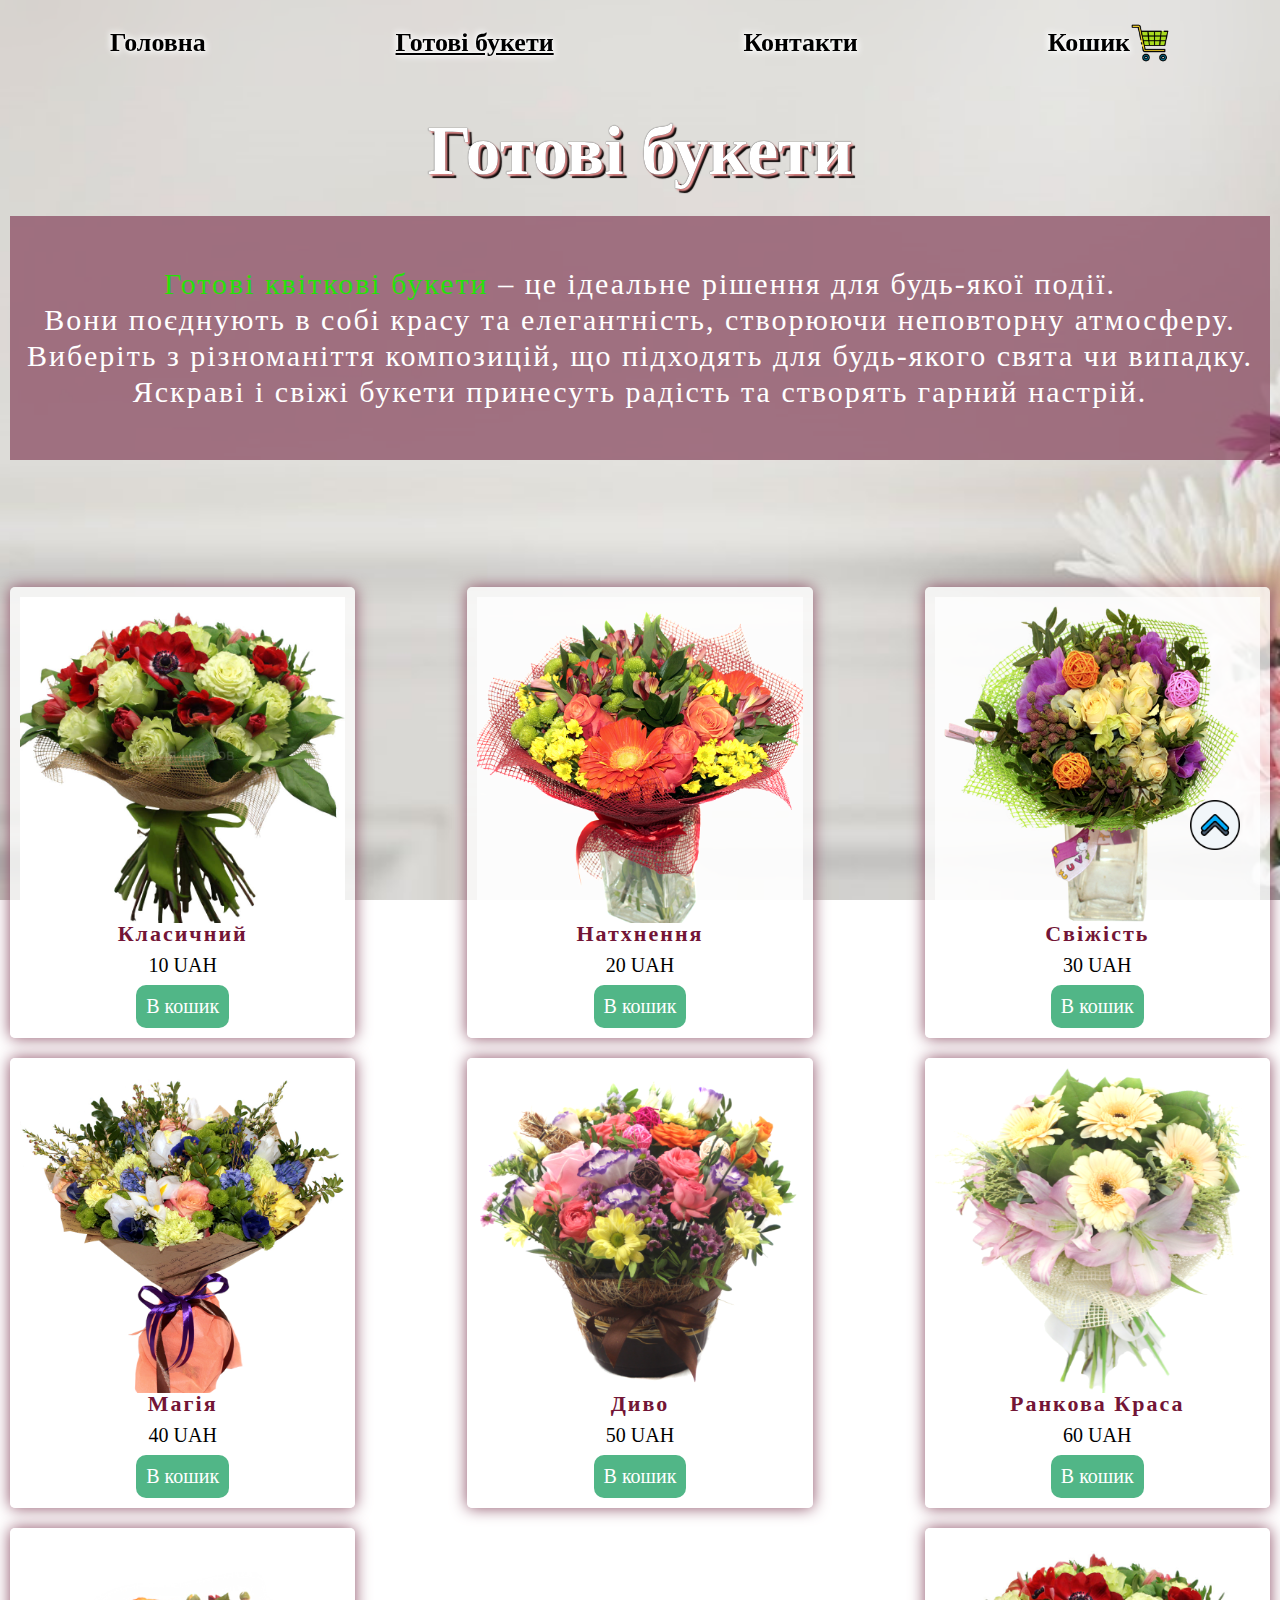
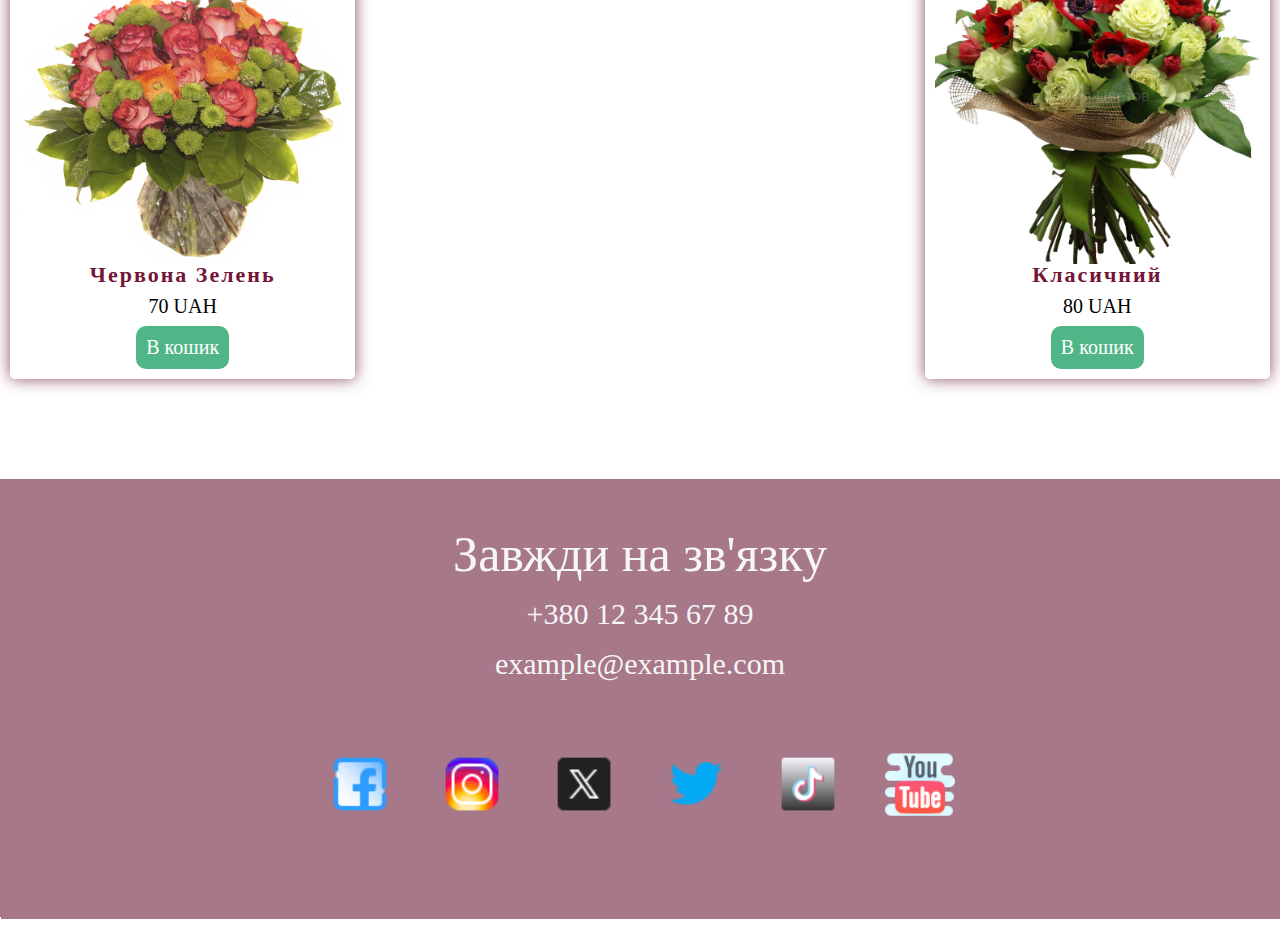
<file: bouquets.html>
<!DOCTYPE html>
<html lang="en">

<head>
	<meta charset="UTF-8">
	<meta name="viewport" content="width=device-width , initial-scale = 1.0 , maximum-scale = 1.0 , user-scalable = 0">

	<link rel="stylesheet" href="css/bouquets.css">
	<title>Document</title>
</head>

<body>
	<div class="up"><a href="#up"><img src="./icon/up.png"></a></div>

	<wrapper class="wrapper">
		<div id="up"></div>
		<header>
			<div class="header__body">
				<div class="header__container">
					<div class="header__nav">
						<a href="index.html">
							<p>Головна</p>
						</a>
						<a class="header__nav--activity">
							<p>Готові букети</p>
						</a>
						<a href="#contacts">
							<p>Контакти</p>
						</a>
						<a href="korzina.html">
							<p>Кошик <img src="./icon/korzina.png"></p>
						</a>
					</div>
				</div>
			</div>

		</header>
		<main>

			<div class="main">

				<div class="main__container">
					<div class="main__title">
						<h1>Готові букети</h1>
					</div>
					<div class="main__text">
						<p><span>Готові квіткові букети</span> – це ідеальне рішення для будь-якої події.<br> Вони
							поєднують в собі
							красу
							та елегантність, створюючи
							неповторну атмосферу.<br> Виберіть з різноманіття композицій, що підходять для будь-якого
							свята
							чи випадку.<br> Яскраві і свіжі букети принесуть
							радість та створять гарний настрій.</p>
					</div>
					<div class="main__content">


						<div class="main__card">
							<form class="product-form" action="#" method="GET">
								<div class="main__card--img">
									<img src="./bu/classic.jpg" alt="Classic">
								</div>
								<div class="main__card--name">
									<p class="product-name">Класичний</p>
								</div>
								<div class="main__card--prize"><span class="product-price">10 UAH</span></div>
								<div class="main__card--button">
									<button type="button" class="add-to-cart">В кошик</button>
								</div>
								<div class="card__content">
									<p>Троянди 15 шт.</p>
									<p>Салал 1 шт.</p>
									<p>Анемон 15 шт.</p>
								</div>
								<!-- <input type="hidden" name="product_image" value="./bu/classic.jpg"> -->
								<input type="hidden" name="product_name" value="Класичний">
								<input type="hidden" name="product_price" value="10">
								<input type="hidden" name="product_details"
									value="Троянди 15 шт.,<br> Салал 1 шт.,<br> Анемон 15 шт.">
							</form>
						</div>

						<div class="main__card">
							<form class="product-form" action="#" method="GET">
								<div class="main__card--img">
									<img src="./bu/beauti.png" alt="Beauti">
								</div>
								<div class="main__card--name">
									<p class="product-name">Натхнення</p>
								</div>
								<div class="main__card--prize"><span class="product-price">20 UAH</span></div>
								<div class="main__card--button">
									<button type="button" class="add-to-cart">В кошик</button>
								</div>
								<div class="card__content">
									<p>Троянди 8 шт.</p>
									<p>Тюльпан 7 шт.</p>
									<p>Хризантема 3 шт.</p>
									<p>Альстромерiя 3 шт.</p>
								</div>
								<!-- <input type="hidden" name="product_image" value="./bu/beauti.png"> -->
								<input type="hidden" name="product_name" value="Натхнення">
								<input type="hidden" name="product_price" value="20">
								<input type="hidden" name="product_details"
									value="Троянди 8 шт., <br>Тюльпан 7 шт.,<br> Хризантема 3 шт.,<br> Альстромерiя 3 шт.">
							</form>
						</div>

						<div class="main__card">
							<form class="product-form" action="#" method="GET">
								<div class="main__card--img"><img src="./bu/child.png">

								</div>
								<div class="main__card--name">
									<p>Свіжість</p>
								</div>
								<div class="main__card--prize"><span>30 UAH</span></div>
								<div class="main__card--button">
									<button type="button" class="add-to-cart">В кошик</button>
								</div>

								<div class="card__content">
									<p>Троянди 6 шт.</p>
									<p>Анемон 5 шт.</p>

								</div>
								<input type="hidden" name="product_name" value="Свіжість">
								<input type="hidden" name="product_price" value="30">
								<input type="hidden" name="product_details" value="Троянди 6 шт., Анемон 5 шт.">
							</form>
						</div>

						<div class="main__card">
							<form class="product-form" action="#" method="GET">
								<div class="main__card--img"><img src="./bu/magic.png">

								</div>
								<div class="main__card--name">
									<p>Магія</p>
								</div>
								<div class="main__card--prize"><span>40 UAH</span></div>
								<div class="main__card--button">
									<button type="button" class="add-to-cart">В кошик</button>
								</div>

								<div class="card__content">
									<p>Троянди 3 шт.</p>
									<p>Гвоздики 3 шт.</p>
									<p>Хризантема 5 шт.</p>
									<p>Лiлiя 1 шт.</p>
									<p>Анемон 5 шт.</p>
								</div>
								<input type="hidden" name="product_name" value="Магія">
								<input type="hidden" name="product_price" value="40">
								<input type="hidden" name="product_details"
									value="Троянди 3 шт.,<br> Гвоздики 3 шт.,<br>Хризантема 5 шт.,<br>Лiлiя 1 шт.,<br>Анемон 5 шт.">
							</form>
						</div>

						<div class="main__card">
							<form class="product-form" action="#" method="GET">
								<div class="main__card--img"><img src="./bu/polevoechydo.png">

								</div>
								<div class="main__card--name">
									<p>Диво</p>
								</div>
								<div class="main__card--prize"><span>50 UAH</span></div>
								<div class="main__card--button">
									<button type="button" class="add-to-cart">В кошик</button>
								</div>

								<div class="card__content">
									<p>Троянди 5 шт.</p>
									<p>Iрiс 4 шт.</p>
									<p>Хризантема 3 шт.</p>
									<p>Эустома 3 шт.</p>
								</div>
								<input type="hidden" name="product_name" value="Диво">
								<input type="hidden" name="product_price" value="50">
								<input type="hidden" name="product_details"
									value="Троянди 5 шт.,<br> Iрiс 4 шт.,<br>Хризантема 3 шт.,<br>Эустома 3 шт.">
							</form>
						</div>

						<div class="main__card">
							<form class="product-form" action="#" method="GET">
								<div class="main__card--img"><img src="./bu/unost.png">

								</div>
								<div class="main__card--name">
									<p>Ранкова Краса</p>
								</div>
								<div class="main__card--prize"><span>60 UAH</span></div>
								<div class="main__card--button">
									<button type="button" class="add-to-cart">В кошик</button>
								</div>


								<div class="card__content">
									<p>Гербери 7 шт.</p>
									<p>Салал 1 шт.</p>
									<p>Лiлiя 4 шт.</p>
									<p>Солiдаго 3 шт.</p>
								</div>
								<input type="hidden" name="product_name" value="Ранкова Краса">
								<input type="hidden" name="product_price" value="60">
								<input type="hidden" name="product_details"
									value="Гербери 7 шт.,<br> Салал 1 шт.,<br>Лiлiя 4 шт.,<br>Солiдаго 3 шт.">
							</form>
						</div>

						<div class="main__card">
							<form class="product-form" action="#" method="GET">
								<div class="main__card--img"><img src="./bu/euro.png">

								</div>
								<div class="main__card--name">
									<p>Червона Зелень</p>
								</div>
								<div class="main__card--prize"><span>70 UAH</span></div>
								<div class="main__card--button">
									<button type="button" class="add-to-cart">В кошик</button>
								</div>

								<div class="card__content">
									<p>Троянди 11 шт.</p>
									<p>Хризантема 8 шт.</p>

								</div>
								<input type="hidden" name="product_name" value="Червона Зелень">
								<input type="hidden" name="product_price" value="70">
								<input type="hidden" name="product_details" value="Троянди 11 шт, Хризантема 8 шт.">
							</form>
						</div>

						<div class="main__card">
							<form class="product-form" action="#" method="GET">
								<div class="main__card--img"><img src="./bu/classic.jpg">

								</div>
								<div class="main__card--name">
									<p>Класичний</p>
								</div>
								<div class="main__card--prize"><span>80 UAH</span></div>
								<div class="main__card--button">
									<button type="button" class="add-to-cart">В кошик</button>
								</div>

								<div class="card__content">
									<p>Троянди 15 шт.</p>
									<p>Салал 1 шт.</p>
									<p>Анемон 15 шт.</p>
								</div>
								<input type="hidden" name="product_name" value="Класичний">
								<input type="hidden" name="product_price" value="80">
								<input type="hidden" name="product_details"
									value="Троянди 15 шт.,<br> Салал 1 шт.,<br>Анемон 15 шт.">
							</form>
						</div>


					</div>
				</div>
			</div>
		</main>



		<footer>
			<div id="contacts"></div>
			<div class="footer">
				<div class="footer__container">

					<div class="footer__box">
						<!-- <img class="maz" src="./img/2.jpg"> -->
						<h3>Завжди на зв'язку</h3>
						<a href="tel:+380123456789">+380 12 345 67 89</a>
						<a href="mailto:example@example.com">example@example.com</a>

						<div class="footer__box--contacts">
							<a href=""><img src="./icon/facebook.png"></a>
							<a href=""><img src="./icon/instagram.png"></a>
							<a href=""><img src="./icon/x.png"></a>
							<a href=""><img src="./icon/твиттер.png"></a>
							<a href=""><img src="./icon/тикток.png"></a>
							<a href=""><img src="./icon/ютуб.png"></a>
						</div>


					</div>
				</div>
			</div>
		</footer>


	</wrapper>

	<script src="./script/boutiquet.js"></script>
</body>

</html>
</file>
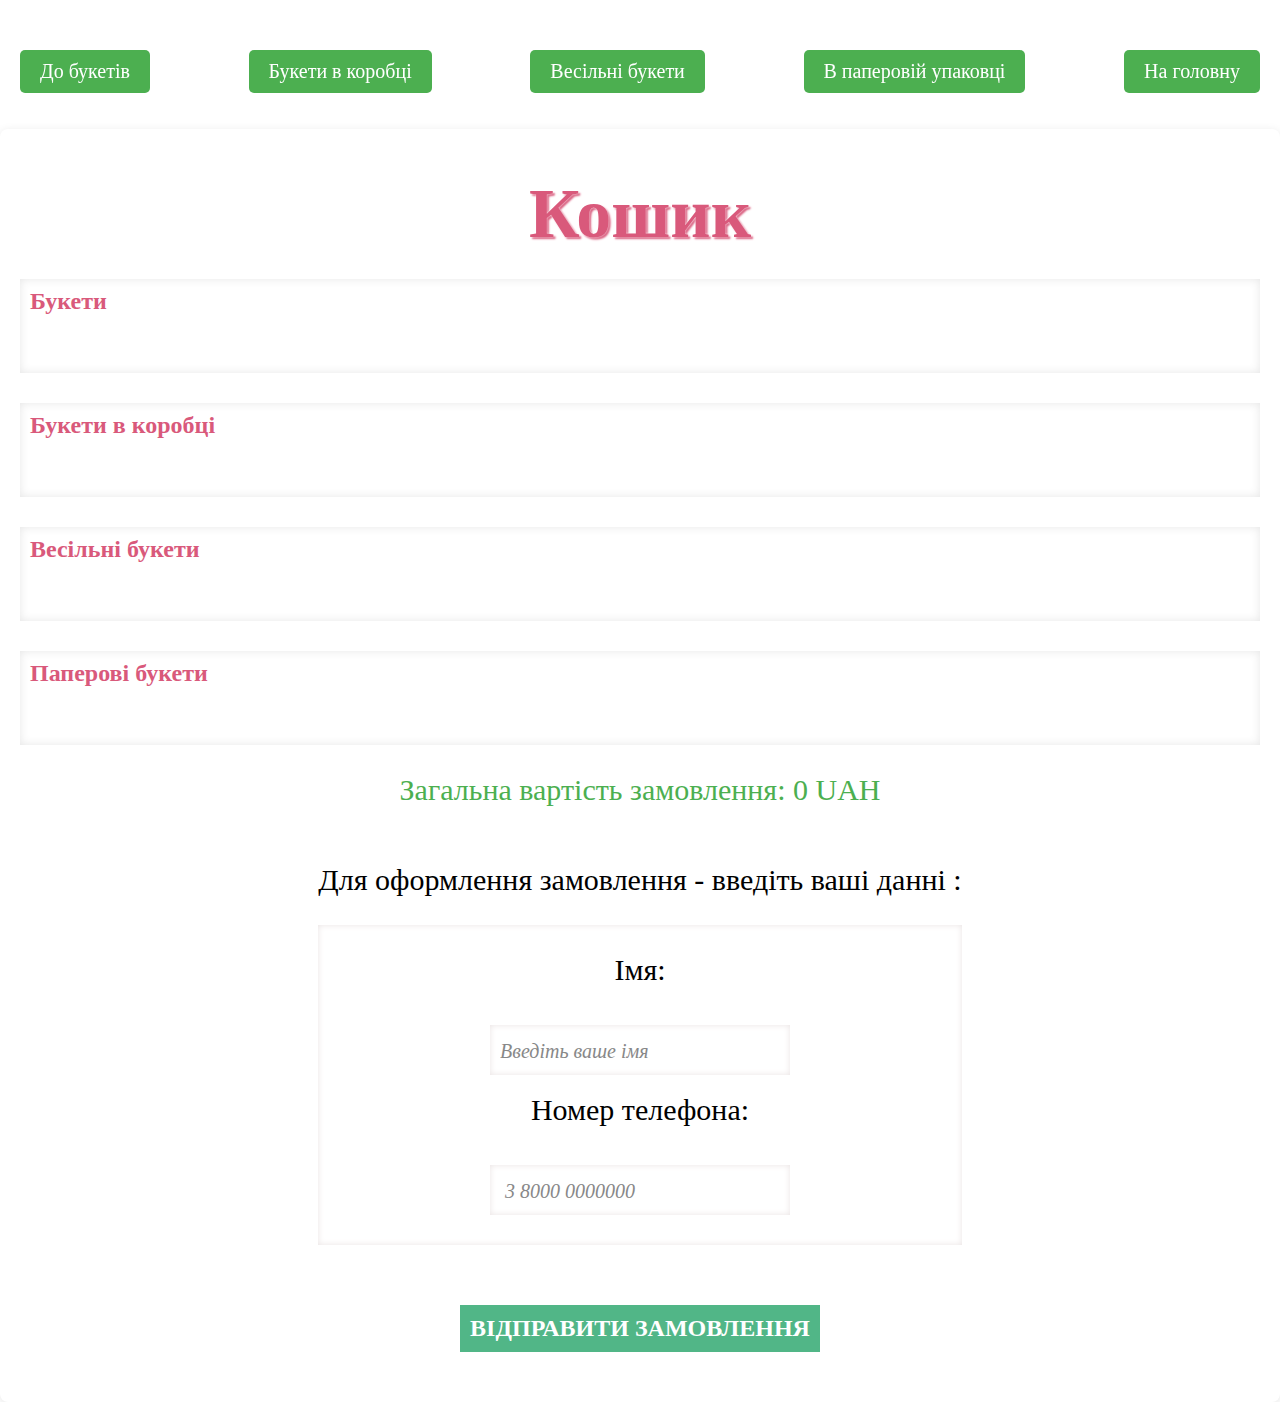
<file: korzina.html>
<!DOCTYPE html>
<html lang="en">

<head>
	<meta charset="UTF-8">
	<meta name="viewport" content="width=device-width , initial-scale = 1.0 , maximum-scale = 1.0 , user-scalable = 0">
	<link rel="stylesheet" href="css/korzina.css">
	<title>Document</title>
</head>

<body>


	<div class="wrapper">

		<header>
			<img class="open" src="./icon/menu2.png">

			<div class="header__container">
				<img class="kr" src="./icon/хх.png">
				<a href="bouquets.html"><button class="buck">До букетів</button></a>
				<a href="inbox.html"><button class="buck">Букети в коробці</button></a>
				<a href="wedding.html"><button class="buck">Весільні букети</button></a>
				<a href="paper.html"><button class="buck">В паперовій упаковці</button></a>
				<a href="index.html"><button class="buck">На головну</button></a>
			</div>
		</header>

		<!-- <form action="https://eoz31enr80vfiud.m.pipedream.net" method="POST"> -->
		<!-- это не надо так как отправляем через "фэтч" в скрипте ( пост адрес сервера ) -->

		<form id="cart-forma">
			<div class="wrapper__container">
				<h2>Кошик</h2>

				<div class="cart">
					<div class="bouq reed">
						<p>Букети</p>
					</div>
					<div class="cart-items"></div>
				</div>

				<div class="cart-inbox">
					<div class="bouq reed">
						<p>Букети в коробці</p>
					</div>
					<div class="cart-itemsb"></div>
				</div>

				<div class="cart-wedd">
					<div class="bouq reed">
						<p>Весільні букети</p>
					</div>
					<div class="cart-itemsw"></div>
				</div>

				<div class="cart-paper">
					<div class="bouq reed">
						<p>Паперові букети</p>
					</div>
					<div class="cart-itemsp"></div>
				</div>

				<p class="total-price">Загальна вартість замовлення : 0 UAH</p>

				<div class="inserver">
					<div class="inserver__text">
						<p>Для оформлення замовлення - введіть ваші данні :</p>
					</div>
					<div class="inserver__fio">
						<label for="name">Iмя:</label>
						<input type="text" id="name" name="name" placeholder="Введіть ваше iмя" required
							pattern="^[А-Яа-яЁёІіЇїЄєА-Яа-яЁёІіЇїЄє\s]+$" title="Только кириллица и пробелы">
						<!--pattern=    ограничивает ввод только кириллицей и пробелами. -->

						<label for="phone">Номер телефона:</label>
						<input type="tel" id="phone" name="phone" placeholder=" 3 8000 0000000" required
							pattern="^\+3\s\d{4}\s\d{7}$" title="Номер телефона должен быть в формате + 3 8000 0000000">
						<!--pattern=    Здесь \+3 — это символ "плюс" и цифра 3, затем четыре цифры, пробел, и семь цифр. -->
					</div>
				</div>

				<div style="display:none;">
					<input type="hidden" name="cart_products" id="cart_products">
					<input type="hidden" name="total_price" id="total_price">
				</div>

				<div class="go"><button type="submit">ВІДПРАВИТИ ЗАМОВЛЕННЯ</button></div>
			</div>
		</form>


	</div>





	<script src="./script/korzina.js" defer></script>
</body>

</html>
</file>
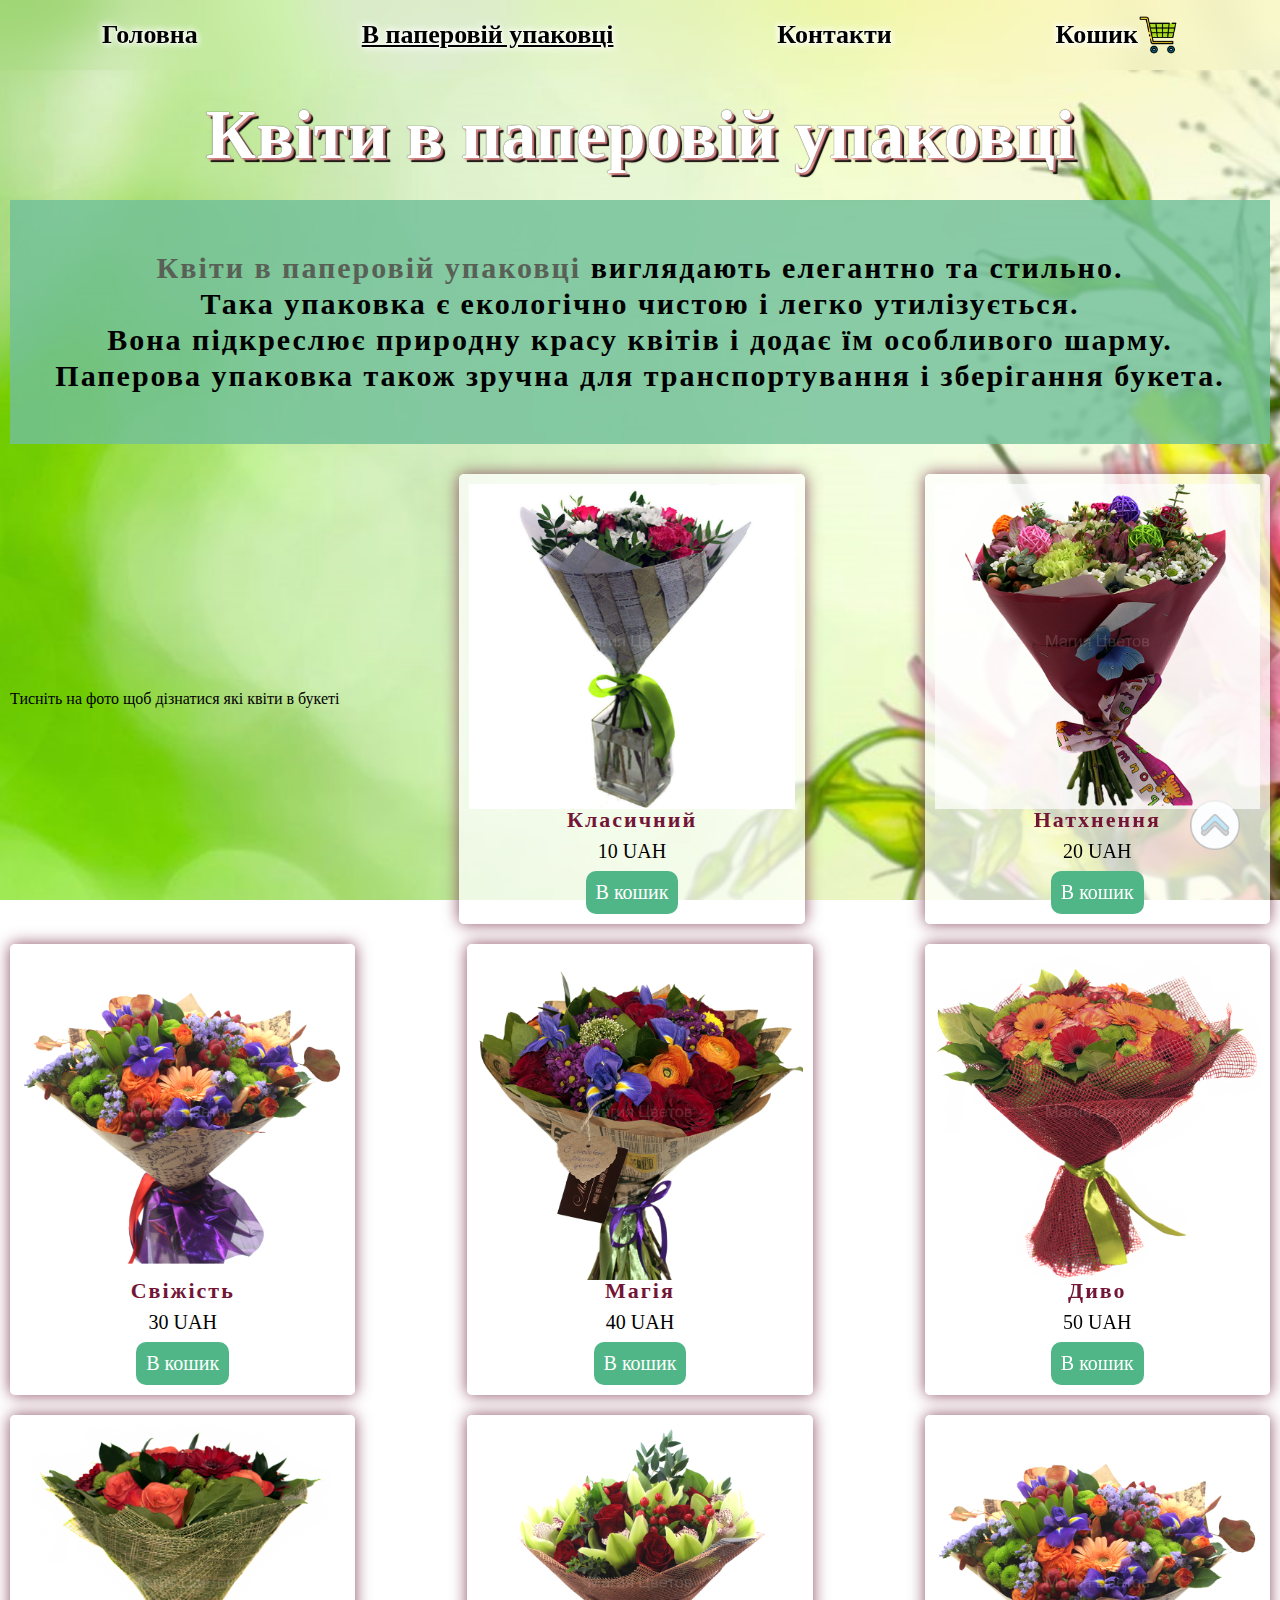
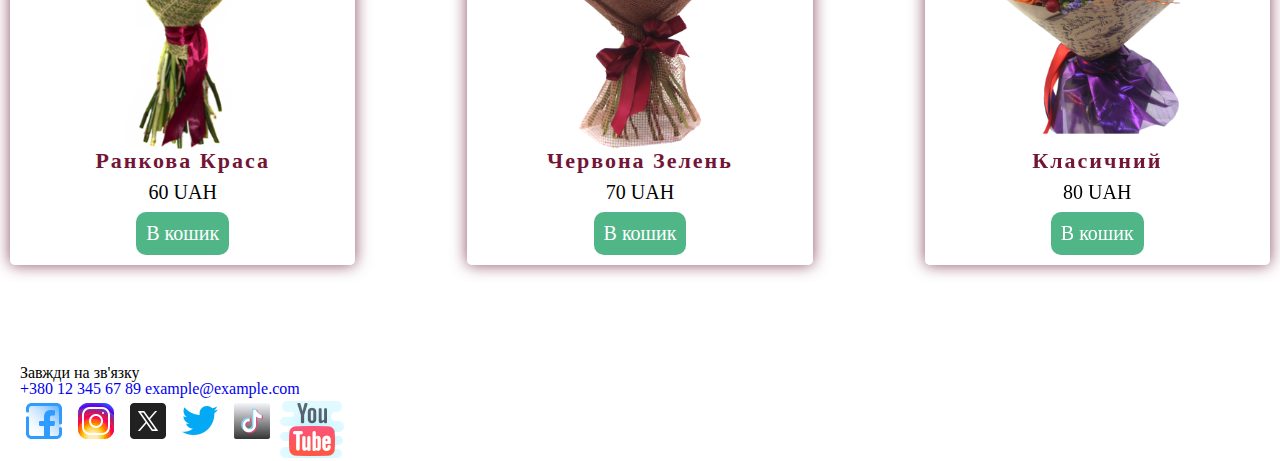
<file: paper.html>
<!DOCTYPE html>
<html lang="en">

<head>
	<meta charset="UTF-8">
	<meta name="viewport" content="width=device-width , initial-scale = 1.0 , maximum-scale = 1.0 , user-scalable = 0">


	<link rel="stylesheet" href="css/paper.css">
	<title>Document</title>
</head>

<body>
	<div class="up"><a href="#up"><img src="./icon/up.png"></a></div>

	<wrapper class="wrapper">
		<div id="up"></div>
		<header>
			<div class="header__body">
				<div class="header__container">
					<div class="header__nav">
						<a href="index.html">
							<p>Головна</p>
						</a>
						<a class="header__nav--activity">
							<p>В паперовій упаковці</p>
						</a>
						<a href="#contacts">
							<p>Контакти</p>
						</a>
						<a href="korzina.html">
							<p>Кошик <img src="./icon/korzina.png"></p>
						</a>
					</div>
				</div>
			</div>

		</header>
		<main>

			<div class="main">

				<div class="main__container">
					<div class="main__title">
						<h1>Квіти в паперовій упаковці</h1>
					</div>
					<div class="main__text">
						<p><span>Квіти в паперовій упаковці</span> виглядають елегантно та
							стильно.<br>Така упаковка є екологічно чистою і легко утилізується.
							<br>Вона підкреслює природну красу квітів і додає їм особливого шарму.<br>
							Паперова упаковка також зручна для транспортування і зберігання букета.
						</p>
					</div>
					<div class="main__content">

						<div class="main__content--text">
							<p>Тисніть на фото щоб дізнатися які квіти в букеті</p>
						</div>
						<div class="main__card">
							<form class="product-formp" action="#" method="GET">
								<div class="main__card--img">
									<img src="./paper/p1.jpg" alt="Classic">
								</div>
								<div class="main__card--name">
									<p class="product-name">Класичний</p>
								</div>
								<div class="main__card--prize"><span class="product-price">10 UAH</span></div>
								<div class="main__card--button">
									<button type="button" class="add-to-cartp">В кошик</button>
								</div>
								<div class="card__content">
									<p>Троянди 7 шт.</p>
									<p>Салал 1 шт.</p>
									<p>Анемон 15 шт.</p>
								</div>
								<!-- <input type="hidden" name="product_image" value="./bu/classic.jpg"> -->
								<input type="hidden" name="product_namep" value="Класичний">
								<input type="hidden" name="product_pricep" value="10">
								<input type="hidden" name="product_detailsp"
									value="Троянди 7 шт.,<br> Салал 1 шт.,<br> Анемон 15 шт.">
							</form>
						</div>

						<div class="main__card">
							<form class="product-formp" action="#" method="GET">
								<div class="main__card--img">
									<img src="./paper/p2.png" alt="Beauti">
								</div>
								<div class="main__card--name">
									<p class="product-name">Натхнення</p>
								</div>
								<div class="main__card--prize"><span class="product-price">20 UAH</span></div>
								<div class="main__card--button">
									<button type="button" class="add-to-cartp">В кошик</button>
								</div>
								<div class="card__content">
									<p>Троянди 8 шт.</p>
									<p>Тюльпан 7 шт.</p>
									<p>Хризантема 3 шт.</p>
									<p>Альстромерiя 3 шт.</p>
								</div>
								<!-- <input type="hidden" name="product_image" value="./bu/beauti.png"> -->
								<input type="hidden" name="product_namep" value="Натхнення">
								<input type="hidden" name="product_pricep" value="20">
								<input type="hidden" name="product_detailsp"
									value="Троянди 8 шт., <br>Тюльпан 7 шт.,<br> Хризантема 3 шт.,<br> Альстромерiя 3 шт.">
							</form>
						</div>

						<div class="main__card">
							<form class="product-formp" action="#" method="GET">
								<div class="main__card--img"><img src="./paper/p3.png">

								</div>
								<div class="main__card--name">
									<p>Свіжість</p>
								</div>
								<div class="main__card--prize"><span>30 UAH</span></div>
								<div class="main__card--button">
									<button type="button" class="add-to-cartp">В кошик</button>
								</div>

								<div class="card__content">
									<p>Троянди 6 шт.</p>
									<p>Анемон 5 шт.</p>

								</div>
								<input type="hidden" name="product_namep" value="Свіжість">
								<input type="hidden" name="product_pricep" value="30">
								<input type="hidden" name="product_detailsp" value="Троянди 6 шт., Анемон 5 шт.">
							</form>
						</div>

						<div class="main__card">
							<form class="product-formp" action="#" method="GET">
								<div class="main__card--img"><img src="./paper/p4.png">

								</div>
								<div class="main__card--name">
									<p>Магія</p>
								</div>
								<div class="main__card--prize"><span>40 UAH</span></div>
								<div class="main__card--button">
									<button type="button" class="add-to-cartp">В кошик</button>
								</div>

								<div class="card__content">
									<p>Троянди 3 шт.</p>
									<p>Гвоздики 3 шт.</p>
									<p>Хризантема 5 шт.</p>
									<p>Лiлiя 1 шт.</p>
									<p>Анемон 5 шт.</p>
								</div>
								<input type="hidden" name="product_namep" value="Магія">
								<input type="hidden" name="product_pricep" value="40">
								<input type="hidden" name="product_detailsp"
									value="Троянди 3 шт.,<br> Гвоздики 3 шт.,<br>Хризантема 5 шт.,<br>Лiлiя 1 шт.,<br>Анемон 5 шт.">
							</form>
						</div>

						<div class="main__card">
							<form class="product-formp" action="#" method="GET">
								<div class="main__card--img"><img src="./paper/p5.png">

								</div>
								<div class="main__card--name">
									<p>Диво</p>
								</div>
								<div class="main__card--prize"><span>50 UAH</span></div>
								<div class="main__card--button">
									<button type="button" class="add-to-cartp">В кошик</button>
								</div>

								<div class="card__content">
									<p>Троянди 5 шт.</p>
									<p>Iрiс 4 шт.</p>
									<p>Хризантема 3 шт.</p>
									<p>Эустома 3 шт.</p>
								</div>
								<input type="hidden" name="product_namep" value="Диво">
								<input type="hidden" name="product_pricep" value="50">
								<input type="hidden" name="product_detailsp"
									value="Троянди 5 шт.,<br> Iрiс 4 шт.,<br>Хризантема 3 шт.,<br>Эустома 3 шт.">
							</form>
						</div>

						<div class="main__card">
							<form class="product-formp" action="#" method="GET">
								<div class="main__card--img"><img src="./paper/p6.png">

								</div>
								<div class="main__card--name">
									<p>Ранкова Краса</p>
								</div>
								<div class="main__card--prize"><span>60 UAH</span></div>
								<div class="main__card--button">
									<button type="button" class="add-to-cartp">В кошик</button>
								</div>


								<div class="card__content">
									<p>Гербери 7 шт.</p>
									<p>Салал 1 шт.</p>
									<p>Лiлiя 4 шт.</p>
									<p>Солiдаго 3 шт.</p>
								</div>
								<input type="hidden" name="product_namep" value="Ранкова Краса">
								<input type="hidden" name="product_pricep" value="60">
								<input type="hidden" name="product_detailsp"
									value="Гербери 7 шт.,<br> Салал 1 шт.,<br>Лiлiя 4 шт.,<br>Солiдаго 3 шт.">
							</form>
						</div>

						<div class="main__card">
							<form class="product-formp" action="#" method="GET">
								<div class="main__card--img"><img src="./paper/p7.png">

								</div>
								<div class="main__card--name">
									<p>Червона Зелень</p>
								</div>
								<div class="main__card--prize"><span>70 UAH</span></div>
								<div class="main__card--button">
									<button type="button" class="add-to-cartp">В кошик</button>
								</div>

								<div class="card__content">
									<p>Троянди 11 шт.</p>
									<p>Хризантема 8 шт.</p>

								</div>
								<input type="hidden" name="product_namep" value="Червона Зелень">
								<input type="hidden" name="product_pricep" value="70">
								<input type="hidden" name="product_detailsp" value="Троянди 11 шт, Хризантема 8 шт.">
							</form>
						</div>

						<div class="main__card">
							<form class="product-formp" action="#" method="GET">
								<div class="main__card--img"><img src="./paper/p8.png">

								</div>
								<div class="main__card--name">
									<p>Класичний</p>
								</div>
								<div class="main__card--prize"><span>80 UAH</span></div>
								<div class="main__card--button">
									<button type="button" class="add-to-cartp">В кошик</button>
								</div>

								<div class="card__content">
									<p>Троянди 15 шт.</p>
									<p>Салал 1 шт.</p>
									<p>Анемон 15 шт.</p>
								</div>
								<input type="hidden" name="product_namep" value="Класичний">
								<input type="hidden" name="product_pricep" value="80">
								<input type="hidden" name="product_detailsp"
									value="Троянди 15 шт.,<br> Салал 1 шт.,<br>Анемон 15 шт.">
							</form>
						</div>


					</div>
				</div>
			</div>
		</main>


		<footer>
			<div id="contacts"></div>
			<div class="footer">
				<div class="footer__container">

					<div class="footer__box">
						<!-- <img class="maz" src="./img/2.jpg"> -->
						<h3>Завжди на зв'язку</h3>
						<a href="tel:+380123456789">+380 12 345 67 89</a>
						<a href="mailto:example@example.com">example@example.com</a>

						<div class="footer__box--contacts">
							<a href=""><img src="./icon/facebook.png"></a>
							<a href=""><img src="./icon/instagram.png"></a>
							<a href=""><img src="./icon/x.png"></a>
							<a href=""><img src="./icon/твиттер.png"></a>
							<a href=""><img src="./icon/тикток.png"></a>
							<a href=""><img src="./icon/ютуб.png"></a>
						</div>


					</div>
				</div>
			</div>
		</footer>

	</wrapper>

	<script src="./script/paper.js"></script>
</body>

</html>
</file>
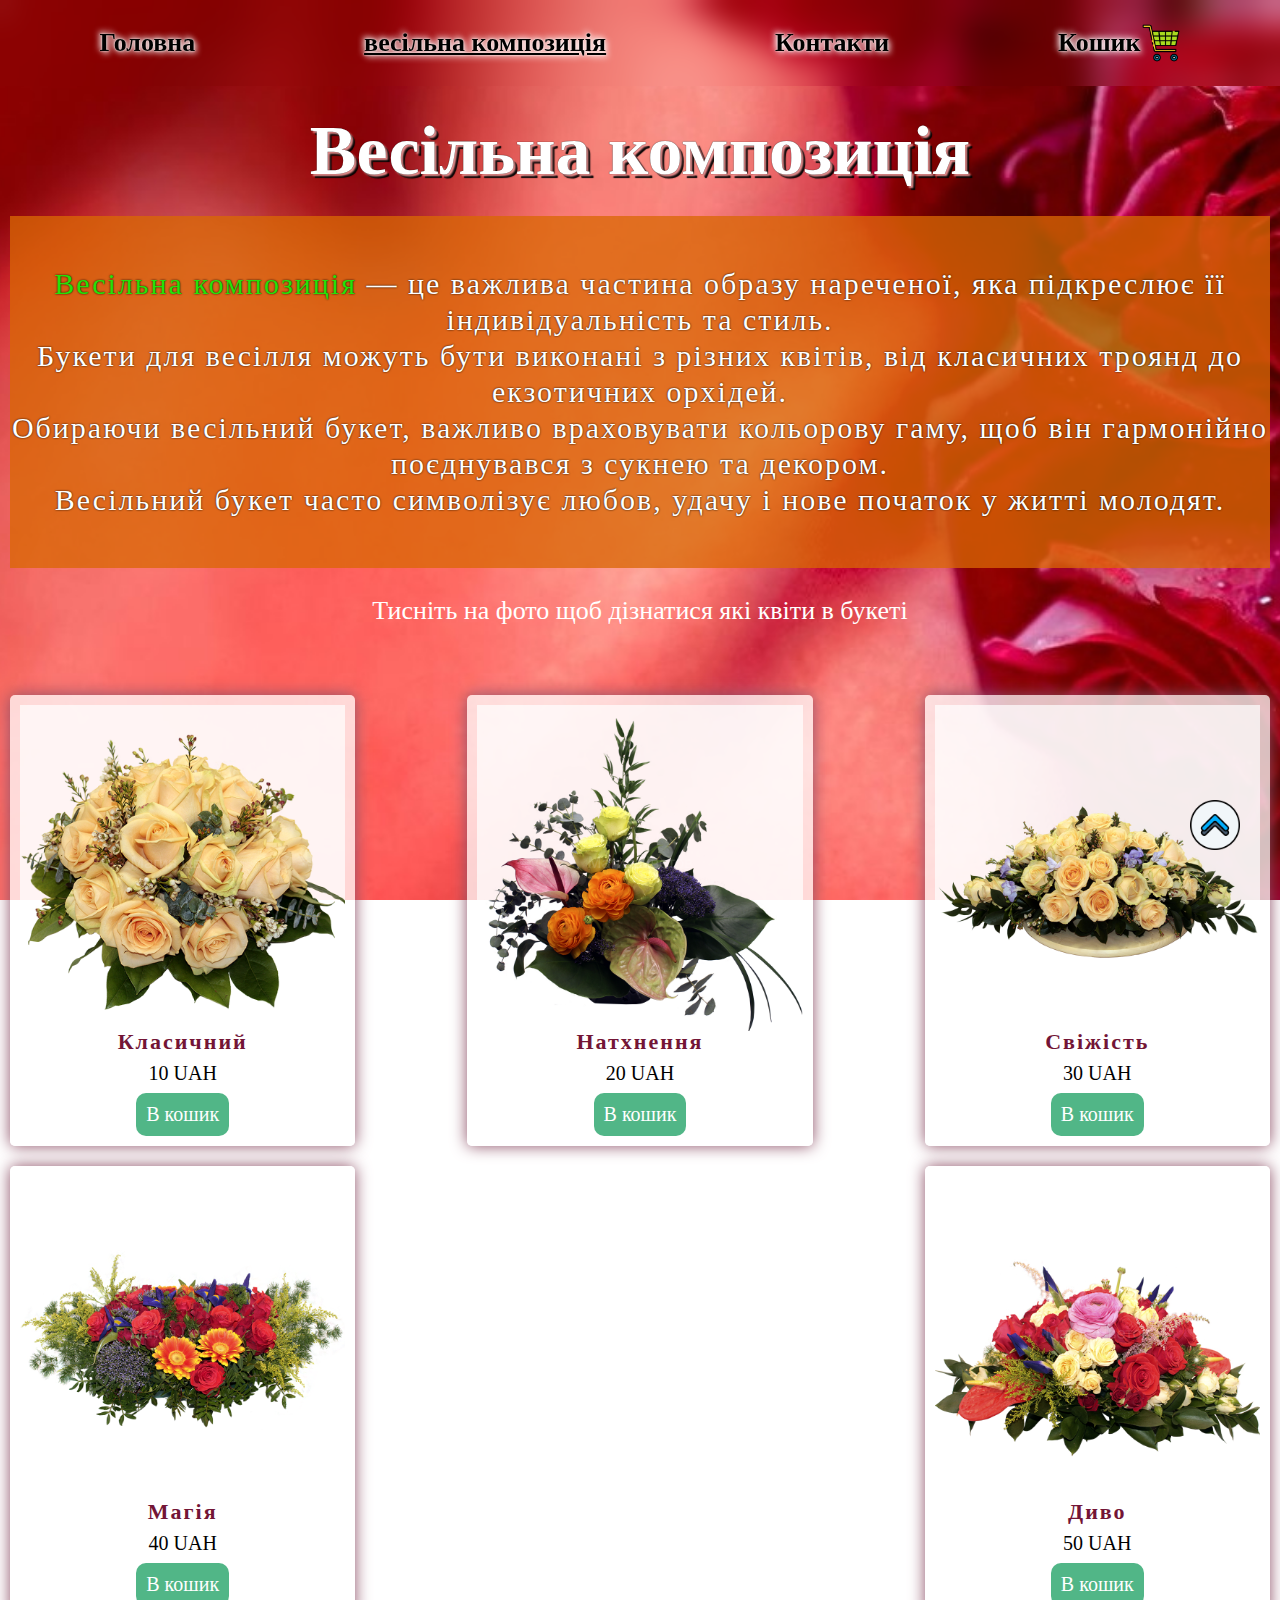
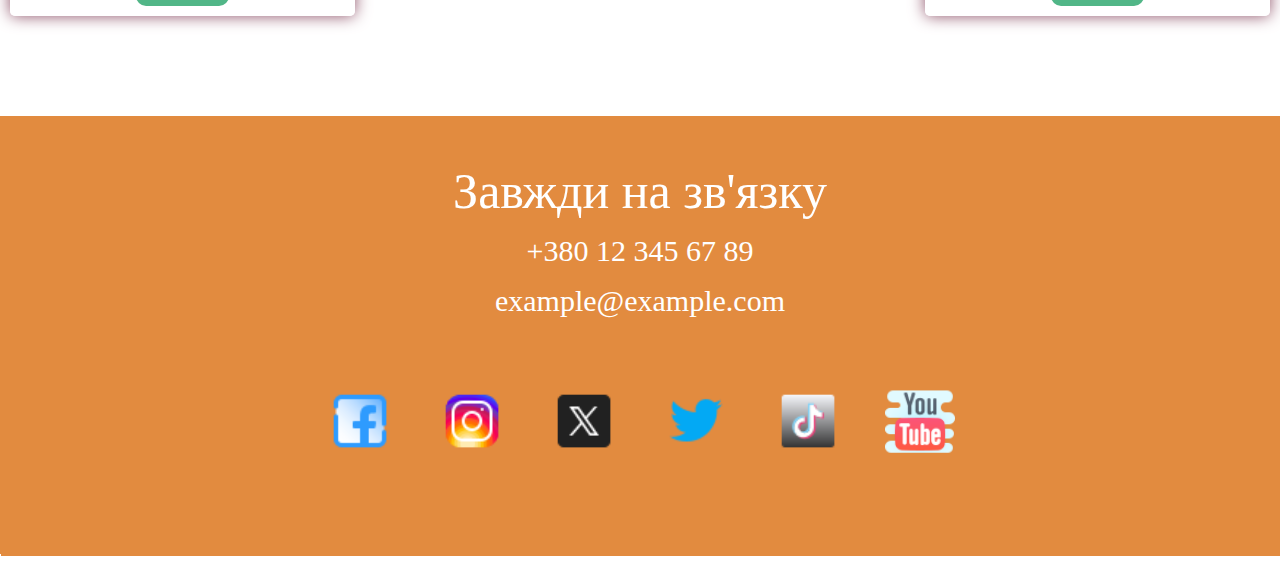
<file: wedding.html>
<!DOCTYPE html>
<html lang="en">

<head>
	<meta charset="UTF-8">
	<meta name="viewport" content="width=device-width , initial-scale = 1.0 , maximum-scale = 1.0 , user-scalable = 0">

	<link rel="stylesheet" href="css/wedding.css">
	<title>Document</title>
</head>

<body>


	<wrapper class="wrapper">
		<div id="up"></div>

		<div class="up"><a href="#up"><img src="./icon/up.png"></a></div>

		<header>
			<div class="header__body">
				<div class="header__container">
					<div class="header__nav">
						<a href="index.html">
							<p>Головна</p>
						</a>
						<a class="header__nav--activity">
							<p>весільна композиція</p>
						</a>
						<a href="#contacts">
							<p>Контакти</p>
						</a>
						<a href="korzina.html">
							<p>Кошик <img src="./icon/korzina.png"></p>
						</a>
					</div>
				</div>
			</div>

		</header>
		<main>

			<div class="main">

				<div class="main__container">
					<div class="main__title">
						<h1>Весільна композиція</h1>
					</div>
					<div class="main__text">
						<p><span>Весільна композиція</span> — це важлива частина образу нареченої, яка підкреслює її
							індивідуальність та стиль.<br>
							Букети для весілля можуть бути виконані з різних квітів, від класичних троянд до екзотичних
							орхідей.<br>Обираючи весільний букет, важливо враховувати кольорову гаму, щоб він гармонійно
							поєднувався з сукнею та декором. <br>Весільний букет часто символізує любов, удачу і нове
							початок у житті молодят. </p>
					</div>
					<div class="main__content">

						<div class="main__content--text">
							<p>Тисніть на фото щоб дізнатися які квіти в букеті</p>
						</div>
						<div class="main__card">
							<form class="product-formw" action="#" method="GET">
								<div class="main__card--img">
									<img src="./marry/m1.png" alt="Classic">
								</div>
								<div class="main__card--name">
									<p class="product-name">Класичний</p>
								</div>
								<div class="main__card--prize"><span class="product-price">10 UAH</span></div>
								<div class="main__card--button">
									<button type="button" class="add-to-cartw">В кошик</button>
								</div>
								<div class="card__content">
									<p>Троянди 15 шт.</p>
									<p>Салал 1 шт.</p>
									<p>Анемон 15 шт.</p>
								</div>

								<input type="hidden" name="product_namew" value="Класичний">
								<input type="hidden" name="product_pricew" value="10">
								<input type="hidden" name="product_detailsw"
									value="Троянди 15 шт.,<br> Салал 1 шт.,<br> Анемон 15 шт.">
							</form>
						</div>

						<div class="main__card">
							<form class="product-formw" action="#" method="GET">
								<div class="main__card--img">
									<img src="./marry/m2.png" alt="Beauti">
								</div>
								<div class="main__card--name">
									<p class="product-name">Натхнення</p>
								</div>
								<div class="main__card--prize"><span class="product-price">20 UAH</span></div>
								<div class="main__card--button">
									<button type="button" class="add-to-cartw">В кошик</button>
								</div>
								<div class="card__content">
									<p>Троянди 5 шт.</p>
									<!-- <p>Тюльпан 7 шт.</p> -->
									<p>Хризантема 3 шт.</p>
									<p>Альстромерiя 3 шт.</p>
								</div>
								<!-- <input type="hidden" name="product_image" value="./bu/beauti.png"> -->
								<input type="hidden" name="product_namew" value="Натхнення">
								<input type="hidden" name="product_pricew" value="20">
								<input type="hidden" name="product_detailsw"
									value="Троянди 5 шт., <br>Тюльпан 7 шт.,<br>  Альстромерiя 3 шт.">
							</form>
						</div>

						<div class="main__card">
							<form class="product-formw" action="#" method="GET">
								<div class="main__card--img"><img src="./marry/m3.png">

								</div>
								<div class="main__card--name">
									<p>Свіжість</p>
								</div>
								<div class="main__card--prize"><span>30 UAH</span></div>
								<div class="main__card--button">
									<button type="button" class="add-to-cartw">В кошик</button>
								</div>

								<div class="card__content">
									<p>Троянди 16 шт.</p>
									<p>Анемон 5 шт.</p>

								</div>
								<input type="hidden" name="product_namew" value="Свіжість">
								<input type="hidden" name="product_pricew" value="30">
								<input type="hidden" name="product_detailsw" value="Троянди 6 шт., Анемон 5 шт.">
							</form>
						</div>

						<div class="main__card">
							<form class="product-formw" action="#" method="GET">
								<div class="main__card--img"><img src="./marry/m4.png">

								</div>
								<div class="main__card--name">
									<p>Магія</p>
								</div>
								<div class="main__card--prize"><span>40 UAH</span></div>
								<div class="main__card--button">
									<button type="button" class="add-to-cartw">В кошик</button>
								</div>

								<div class="card__content">
									<p>Троянди 3 шт.</p>
									<p>Гвоздики 3 шт.</p>
									<p>Хризантема 5 шт.</p>
									<p>Лiлiя 1 шт.</p>
									<p>Анемон 5 шт.</p>
								</div>
								<input type="hidden" name="product_namew" value="Магія">
								<input type="hidden" name="product_pricew" value="40">
								<input type="hidden" name="product_detailsw"
									value="Троянди 3 шт.,<br> Гвоздики 3 шт.,<br>Хризантема 5 шт.,<br>Лiлiя 1 шт.,<br>Анемон 5 шт.">
							</form>
						</div>

						<div class="main__card">
							<form class="product-formw" action="#" method="GET">
								<div class="main__card--img"><img src="./marry/m5.png">

								</div>
								<div class="main__card--name">
									<p>Диво</p>
								</div>
								<div class="main__card--prize"><span>50 UAH</span></div>
								<div class="main__card--button">
									<button type="button" class="add-to-cartw">В кошик</button>
								</div>

								<div class="card__content">
									<p>Троянди 7 шт.</p>
									<p>Iрiс 4 шт.</p>
									<p>Хризантема 3 шт.</p>
									<p>Эустома 3 шт.</p>
								</div>
								<input type="hidden" name="product_namew" value="Диво">
								<input type="hidden" name="product_pricew" value="50">
								<input type="hidden" name="product_detailsw"
									value="Троянди 7 шт.,<br> Iрiс 4 шт.,<br>Хризантема 3 шт.,<br>Эустома 3 шт.">
							</form>
						</div>

						<!-- <div class="main__card">
							<form class="product-form" action="#" method="GET">
								<div class="main__card--img"><img src="./bu/unost.png">

								</div>
								<div class="main__card--name">
									<p>Ранкова Краса</p>
								</div>
								<div class="main__card--prize"><span>60 UAH</span></div>
								<div class="main__card--button">
									<button type="button" class="add-to-cart">В кошик</button>
								</div>


								<div class="card__content">
									<p>Гербери 7 шт.</p>
									<p>Салал 1 шт.</p>
									<p>Лiлiя 4 шт.</p>
									<p>Солiдаго 3 шт.</p>
								</div>
								<input type="hidden" name="product_name" value="Ранкова Краса">
								<input type="hidden" name="product_price" value="60">
								<input type="hidden" name="product_details"
									value="Гербери 7 шт.,<br> Салал 1 шт.,<br>Лiлiя 4 шт.,<br>Солiдаго 3 шт.">
							</form>
						</div> -->

						<!-- <div class="main__card">
							<form class="product-form" action="#" method="GET">
								<div class="main__card--img"><img src="./bu/euro.png">

								</div>
								<div class="main__card--name">
									<p>Червона Зелень</p>
								</div>
								<div class="main__card--prize"><span>70 UAH</span></div>
								<div class="main__card--button">
									<button type="button" class="add-to-cart">В кошик</button>
								</div>

								<div class="card__content">
									<p>Троянди 11 шт.</p>
									<p>Хризантема 8 шт.</p>

								</div>
								<input type="hidden" name="product_name" value="Червона Зелень">
								<input type="hidden" name="product_price" value="70">
								<input type="hidden" name="product_details" value="Троянди 11 шт, Хризантема 8 шт.">
							</form>
						</div> -->

						<!-- <div class="main__card">
							<form class="product-form" action="#" method="GET">
								<div class="main__card--img"><img src="./bu/classic.jpg">

								</div>
								<div class="main__card--name">
									<p>Класичний</p>
								</div>
								<div class="main__card--prize"><span>80 UAH</span></div>
								<div class="main__card--button">
									<button type="button" class="add-to-cart">В кошик</button>
								</div>

								<div class="card__content">
									<p>Троянди 15 шт.</p>
									<p>Салал 1 шт.</p>
									<p>Анемон 15 шт.</p>
								</div>
								<input type="hidden" name="product_name" value="Класичний">
								<input type="hidden" name="product_price" value="80">
								<input type="hidden" name="product_details"
									value="Троянди 15 шт.,<br> Салал 1 шт.,<br>Анемон 15 шт.">
							</form>
						</div> -->


					</div>
				</div>
			</div>
		</main>


		<footer>
			<div id="contacts"></div>
			<div class="footer">
				<div class="footer__container">

					<div class="footer__box">
						<!-- <img class="maz" src="./img/2.jpg"> -->
						<h3>Завжди на зв'язку</h3>
						<a href="tel:+380123456789">+380 12 345 67 89</a>
						<a href="mailto:example@example.com">example@example.com</a>

						<div class="footer__box--contacts">
							<a href=""><img src="./icon/facebook.png"></a>
							<a href=""><img src="./icon/instagram.png"></a>
							<a href=""><img src="./icon/x.png"></a>
							<a href=""><img src="./icon/твиттер.png"></a>
							<a href=""><img src="./icon/тикток.png"></a>
							<a href=""><img src="./icon/ютуб.png"></a>
						</div>


					</div>
				</div>
			</div>
		</footer>

	</wrapper>





	<script src="./script/wedding.js" defer></script>

</body>

</html>
</file>
<file: css/bouquets.css>
@charset "UTF-8";
/*Обнуление*/
* {
  padding: 0;
  margin: 0;
  border: 0;
}

*, *:before, *:after {
  -webkit-box-sizing: border-box;
  box-sizing: border-box;
}

:focus, :active {
  outline: none;
}

a:focus, a:active {
  outline: none;
}

nav, footer, header, aside {
  display: block;
}

html, body {
  height: 100%;
  width: 100%;
  font-size: 100%;
  line-height: 1;
  font-size: 16px;
  -ms-text-size-adjust: 100%;
  -moz-text-size-adjust: 100%;
  -webkit-text-size-adjust: 100%;
}

input, button, textarea {
  font-family: inherit;
}

input::-ms-clear {
  display: none;
}

button {
  cursor: pointer;
}

button::-moz-focus-inner {
  padding: 0;
  border: 0;
}

a, a:visited {
  text-decoration: none;
}

a:hover {
  text-decoration: none;
}

ul li {
  list-style: none;
}

img {
  vertical-align: top;
}

h1, h2, h3, h4, h5, h6 {
  font-size: inherit;
  font-weight: inherit;
}

/*--------------------*/
.lobster-regular {
  font-family: "Lobster", sans-serif;
  font-weight: 400;
  font-style: normal;
}

.philosopher-regular {
  font-family: "Philosopher", sans-serif;
  font-weight: 400;
  font-style: normal;
}

.philosopher-bold {
  font-family: "Philosopher", sans-serif;
  font-weight: 700;
  font-style: normal;
}

.philosopher-regular-italic {
  font-family: "Philosopher", sans-serif;
  font-weight: 400;
  font-style: italic;
}

.philosopher-bold-italic {
  font-family: "Philosopher", sans-serif;
  font-weight: 700;
  font-style: italic;
}

@font-face {
  font-family: "SourceSansPro";
  src: url("../fonts/SourceSansPro-Regular.woff2");
}
@font-face {
  font-family: "SourceSansPro-Light";
  src: url("../fonts/SourceSansPro-Light.woff2");
}
@font-face {
  font-family: "SourceSansPro-Bold";
  src: url("../fonts/SourceSansPro-Bold.woff2");
}
@font-face {
  font-family: "PlayfairDisplay-Italic";
  src: url("../fonts/PlayfairDisplay-Italic.woff2");
}
@font-face {
  font-family: "PlayfairDisplay-Bold";
  src: url("../fonts/PlayfairDisplay-Bold.woff2");
}
@font-face {
  font-family: "PlayfairDisplay-Regular";
  src: url("../fonts/PlayfairDisplay-Regular.woff2");
}
.shantell-sans {
  font-family: "Shantell Sans", cursive;
  font-optical-sizing: auto;
  font-weight: 600;
  font-style: normal;
  font-variation-settings: "BNCE" 0, "INFM" 0, "SPAC" 0;
}

.caveat {
  font-family: "Caveat", cursive;
  font-optical-sizing: auto;
  font-weight: 600;
  font-style: normal;
}

[class*=__container] {
  max-width: 1680px;
  padding: 0 20px;
  margin: 0 auto;
}

body,
html {
  scroll-behavior: smooth;
}

.wrapper {
  border: 1px solid white;
}

body {
  position: relative;
  background-image: url(../fone/fo1.jpg);
  background-position: center;
  background-repeat: no-repeat;
  background-size: cover;
  background-attachment: fixed;
  width: 100%;
  height: 100%;
}

.up {
  position: fixed;
  width: 3.125rem;
  bottom: 3.125rem;
  right: 2.5rem;
  z-index: 9999;
}
@media (max-width: 50rem) {
  .up {
    bottom: 0.625rem;
    right: 0.625rem;
  }
}
.up img {
  width: 100%;
}

.header__body {
  position: fixed;
  top: 0;
  left: 0;
  width: 100%;
  display: -webkit-box;
  display: -ms-flexbox;
  display: flex;
  -webkit-box-align: center;
      -ms-flex-align: center;
          align-items: center;
  -webkit-backdrop-filter: blur(16px);
          backdrop-filter: blur(16px); /* Размытие фона */
  z-index: 10000;
}
@media (min-width: 120rem) {
  .header__body {
    height: 70px;
  }
}
@media (max-width: 120rem) and (max-width: 1920px) {
  .header__body {
    height: calc(100px + -51 * (100vw - 767px) / 1920);
  }
}
.header__container {
  width: 100%;
}
.header__nav {
  display: -webkit-box;
  display: -ms-flexbox;
  display: flex;
  -webkit-box-align: center;
      -ms-flex-align: center;
          align-items: center;
  -ms-flex-pack: distribute;
      justify-content: space-around;
  -ms-flex-wrap: wrap;
      flex-wrap: wrap;
  gap: 0.625rem;
}
.header__nav p {
  display: -webkit-box;
  display: -ms-flexbox;
  display: flex;
  -webkit-box-align: center;
      -ms-flex-align: center;
          align-items: center;
  color: black;
  font-size: 1.625rem;
  font-weight: 900;
  text-shadow: 0px 0px 2px white, 2px 2px 6px white, -2px -2px 6px white;
}
.header__nav p:hover {
  -webkit-transform: scale(1.1);
      -ms-transform: scale(1.1);
          transform: scale(1.1);
}
.header__nav img {
  width: 2.5rem;
}

.header__nav--activity {
  text-decoration: underline;
}
@media (max-width: 37.5rem) {
  .header__nav--activity {
    display: none;
  }
}

.main__container {
  width: 100%;
  padding: 6.25rem 0.625rem;
  text-align: center;
  display: -webkit-box;
  display: -ms-flexbox;
  display: flex;
  -webkit-box-orient: vertical;
  -webkit-box-direction: normal;
      -ms-flex-direction: column;
          flex-direction: column;
  row-gap: 1.875rem;
}
.main__title h1 {
  font-size: 4.375rem;
  color: white;
  font-weight: 900;
  text-shadow: 0px 0px 1px black, 2px 2px 2px #f29494, 4px 4px 1px black;
}
.main__text {
  padding: 3.125rem 0;
  background-color: rgba(140, 79, 101, 0.7647058824);
}
.main__text p {
  font-size: 1.875rem;
  color: white;
  line-height: 1.2;
  letter-spacing: 2px;
}
.main__text span {
  color: rgb(38, 225, 9);
}
@media (max-width: 37.5rem) {
  .main__text {
    text-align: start;
    padding: 3.125rem 0.625rem;
  }
}
.main__content {
  position: relative;
  display: -webkit-box;
  display: -ms-flexbox;
  display: flex;
  -ms-flex-wrap: wrap;
      flex-wrap: wrap;
  -webkit-box-align: center;
      -ms-flex-align: center;
          align-items: center;
  -webkit-box-pack: justify;
      -ms-flex-pack: justify;
          justify-content: space-between;
  row-gap: 1.25rem;
}
@media (max-width: 90.625rem) and (min-width: 120rem) {
  .main__content {
    padding-top: 70px;
  }
}
@media (max-width: 90.625rem) and (max-width: 120rem) and (max-width: 1920px) {
  .main__content {
    padding-top: calc(120px + -85 * (100vw - 767px) / 1920);
  }
}
@media (max-width: 37.5rem) {
  .main__content {
    -webkit-box-pack: center;
        -ms-flex-pack: center;
            justify-content: center;
  }
}
.main .main__content--text {
  display: none;
}
@media (max-width: 90.625rem) {
  .main .main__content--text {
    position: absolute;
    top: 0;
    left: 50%;
    -webkit-transform: translate(-50%);
        -ms-transform: translate(-50%);
            transform: translate(-50%);
    display: block;
  }
}
.main .main__content--text p {
  font-size: 1.625rem;
}
.main__card {
  position: relative;
  padding: 0.625rem;
  display: -webkit-box;
  display: -ms-flexbox;
  display: flex;
  -webkit-box-orient: vertical;
  -webkit-box-direction: normal;
      -ms-flex-direction: column;
          flex-direction: column;
  row-gap: 0.625rem;
  -webkit-backdrop-filter: blure(150);
          backdrop-filter: blure(150);
  border-radius: 0.3125rem;
  background-color: rgba(255, 255, 255, 0.749);
  -webkit-box-shadow: 0px 0px 16px #8c4f65;
          box-shadow: 0px 0px 16px #8c4f65;
}
@media (min-width: 120rem) {
  .main__card {
    width: 400px;
  }
}
@media (max-width: 120rem) and (max-width: 1920px) {
  .main__card {
    width: calc(300px + 170 * (100vw - 767px) / 1920);
  }
}
.main__card--img {
  position: relative; /* Для правильного позиционирования контента при наведении */
  width: 100%;
  cursor: pointer;
}
.main__card--img:hover .card__content {
  display: -webkit-box;
  display: -ms-flexbox;
  display: flex;
  -webkit-box-orient: vertical;
  -webkit-box-direction: normal;
      -ms-flex-direction: column;
          flex-direction: column;
  -webkit-box-align: center;
      -ms-flex-align: center;
          align-items: center;
  -webkit-box-pack: center;
      -ms-flex-pack: center;
          justify-content: center;
}
.main__card--img img {
  width: 100%;
}
.main__card--name p {
  font-size: 1.375rem;
  color: #731536;
  font-weight: 900;
  letter-spacing: 2px;
}
.main__card--prize {
  margin: 0.625rem 0;
}
.main__card--prize span {
  font-size: 1.25rem;
}
.main__card--button button {
  background-color: #51b687;
  padding: 0.625rem;
  font-size: 1.25rem;
  color: white;
  border-radius: 0.625rem;
  cursor: pointer;
  -webkit-transition: 0.2s ease-in-out;
  transition: 0.2s ease-in-out;
}
.main__card--button button:hover {
  -webkit-transform: scale(1.1);
      -ms-transform: scale(1.1);
          transform: scale(1.1);
  -webkit-box-shadow: 0px 0px 6px #51b687;
          box-shadow: 0px 0px 6px #51b687;
}

.card__content {
  visibility: hidden;
  position: absolute;
  top: 50%;
  left: 50%;
  -webkit-transform: translate(-50%, -50%);
      -ms-transform: translate(-50%, -50%);
          transform: translate(-50%, -50%);
  display: -webkit-box;
  display: -ms-flexbox;
  display: flex;
  -webkit-box-orient: vertical;
  -webkit-box-direction: normal;
      -ms-flex-direction: column;
          flex-direction: column;
  -webkit-box-align: center;
      -ms-flex-align: center;
          align-items: center;
  -webkit-box-pack: center;
      -ms-flex-pack: center;
          justify-content: center;
  border-radius: 0.625rem;
  background-color: #ffcc8d;
  padding: 0.375rem;
  z-index: 10;
  /* Плавное появление */
  opacity: 0;
  -webkit-transition: opacity 0.3s ease, visibility 0.3s ease;
  transition: opacity 0.3s ease, visibility 0.3s ease;
}
@media (min-width: 120rem) {
  .card__content {
    width: 370px;
  }
}
@media (max-width: 120rem) and (max-width: 1920px) {
  .card__content {
    width: calc(300px + 119 * (100vw - 767px) / 1920);
  }
}
.card__content p {
  font-size: 1.5rem;
  letter-spacing: 2px;
  font-weight: 900;
}

/* Показываем контент при наведении на изображение */
.main__card:hover .card__content {
  visibility: visible; /* Ставим видимость на видимое */
  opacity: 1; /* Делаем его видимым */
  z-index: 1000; /* Повышаем z-index */
}

.maz {
  width: 25rem;
}

.footer__container {
  background-color: rgba(140, 79, 101, 0.7647058824);
  padding: 3.125rem 0.625rem;
}
.footer__box {
  text-align: center;
  display: -webkit-box;
  display: -ms-flexbox;
  display: flex;
  -webkit-box-orient: vertical;
  -webkit-box-direction: normal;
      -ms-flex-direction: column;
          flex-direction: column;
  -webkit-box-align: center;
      -ms-flex-align: center;
          align-items: center;
  row-gap: 1.25rem;
}
.footer__box h3 {
  color: rgb(247, 246, 246);
  font-size: 3.125rem;
}
.footer__box a {
  font-size: 1.875rem;
  color: rgb(247, 246, 246);
}
.footer__box--contacts {
  margin: 3.125rem 0;
  width: 50%;
  display: -webkit-box;
  display: -ms-flexbox;
  display: flex;
  -ms-flex-wrap: wrap;
      flex-wrap: wrap;
  row-gap: 1.875rem;
  -webkit-box-pack: justify;
      -ms-flex-pack: justify;
          justify-content: space-between;
}
.footer__box--contacts img {
  width: 4.375rem;
}
</file>
<file: css/korzina.css>
@charset "UTF-8";
/*Обнуление*/
* {
  padding: 0;
  margin: 0;
  border: 0;
}

*, *:before, *:after {
  -webkit-box-sizing: border-box;
  box-sizing: border-box;
}

:focus, :active {
  outline: none;
}

a:focus, a:active {
  outline: none;
}

nav, footer, header, aside {
  display: block;
}

html, body {
  height: 100%;
  width: 100%;
  font-size: 100%;
  line-height: 1;
  font-size: 16px;
  -ms-text-size-adjust: 100%;
  -moz-text-size-adjust: 100%;
  -webkit-text-size-adjust: 100%;
}

input, button, textarea {
  font-family: inherit;
}

input::-ms-clear {
  display: none;
}

button {
  cursor: pointer;
}

button::-moz-focus-inner {
  padding: 0;
  border: 0;
}

a, a:visited {
  text-decoration: none;
}

a:hover {
  text-decoration: none;
}

ul li {
  list-style: none;
}

img {
  vertical-align: top;
}

h1, h2, h3, h4, h5, h6 {
  font-size: inherit;
  font-weight: inherit;
}

/*--------------------*/
.lobster-regular {
  font-family: "Lobster", sans-serif;
  font-weight: 400;
  font-style: normal;
}

.philosopher-regular {
  font-family: "Philosopher", sans-serif;
  font-weight: 400;
  font-style: normal;
}

.philosopher-bold {
  font-family: "Philosopher", sans-serif;
  font-weight: 700;
  font-style: normal;
}

.philosopher-regular-italic {
  font-family: "Philosopher", sans-serif;
  font-weight: 400;
  font-style: italic;
}

.philosopher-bold-italic {
  font-family: "Philosopher", sans-serif;
  font-weight: 700;
  font-style: italic;
}

@font-face {
  font-family: "SourceSansPro";
  src: url("../fonts/SourceSansPro-Regular.woff2");
}
@font-face {
  font-family: "SourceSansPro-Light";
  src: url("../fonts/SourceSansPro-Light.woff2");
}
@font-face {
  font-family: "SourceSansPro-Bold";
  src: url("../fonts/SourceSansPro-Bold.woff2");
}
@font-face {
  font-family: "PlayfairDisplay-Italic";
  src: url("../fonts/PlayfairDisplay-Italic.woff2");
}
@font-face {
  font-family: "PlayfairDisplay-Bold";
  src: url("../fonts/PlayfairDisplay-Bold.woff2");
}
@font-face {
  font-family: "PlayfairDisplay-Regular";
  src: url("../fonts/PlayfairDisplay-Regular.woff2");
}
.shantell-sans {
  font-family: "Shantell Sans", cursive;
  font-optical-sizing: auto;
  font-weight: 600;
  font-style: normal;
  font-variation-settings: "BNCE" 0, "INFM" 0, "SPAC" 0;
}

.caveat {
  font-family: "Caveat", cursive;
  font-optical-sizing: auto;
  font-weight: 600;
  font-style: normal;
}

[class*=__container] {
  max-width: 1680px;
  height: 100%;
  padding: 50px 20px;
  margin: 0 auto;
}

.reed {
  margin: 0.625rem 0 0 0.625rem;
}
.reed p {
  color: #d9597b;
  font-size: 1.5rem;
  font-weight: bold;
}

.open {
  width: 3.125rem;
  display: none;
}
@media (max-width: 60.625rem) {
  .open {
    display: block;
    margin-top: 1.25rem;
    margin-left: 1.25rem;
  }
}

.header__container {
  position: relative;
  position: fixed;
  top: 0;
  left: 50%;
  -webkit-transform: translate(-50%);
      -ms-transform: translate(-50%);
          transform: translate(-50%);
  width: 100%;
  height: 4.375rem;
  display: -webkit-box;
  display: -ms-flexbox;
  display: flex;
  -webkit-box-align: center;
      -ms-flex-align: center;
          align-items: center;
  -webkit-box-pack: justify;
      -ms-flex-pack: justify;
          justify-content: space-between;
  -ms-flex-wrap: wrap;
      flex-wrap: wrap;
  gap: 0.625rem;
  -webkit-backdrop-filter: blur(40px);
          backdrop-filter: blur(40px);
}
@media (max-width: 60.625rem) {
  .header__container {
    position: absolute;
    margin-top: -150vh;
    width: 100%;
    height: 100vh;
    -webkit-box-orient: vertical;
    -webkit-box-direction: normal;
        -ms-flex-direction: column;
            flex-direction: column;
    -webkit-box-pack: center;
        -ms-flex-pack: center;
            justify-content: center;
    row-gap: 3.125rem;
    overflow: auto;
    background-color: #51b687;
    -webkit-transition: 0.5s ease-in-out;
    transition: 0.5s ease-in-out;
  }
}

.kr {
  position: absolute;
  top: 1.25rem;
  right: 1.25rem;
  width: 3.125rem;
  display: none;
}
@media (max-width: 60.625rem) {
  .kr {
    display: block;
  }
}

.wrapper__container {
  display: -webkit-box;
  display: -ms-flexbox;
  display: flex;
  -webkit-box-orient: vertical;
  -webkit-box-direction: normal;
      -ms-flex-direction: column;
          flex-direction: column;
  -webkit-box-align: center;
      -ms-flex-align: center;
          align-items: center;
  row-gap: 1.875rem;
  background-color: #fff;
  -webkit-box-shadow: 0 2px 10px rgba(0, 0, 0, 0.1);
          box-shadow: 0 2px 10px rgba(0, 0, 0, 0.1);
  border-radius: 8px;
}
@media (min-width: 120rem) {
  .wrapper__container {
    margin-top: 200px;
  }
}
@media (max-width: 120rem) and (max-width: 1920px) {
  .wrapper__container {
    margin-top: calc(70px + 221 * (100vw - 767px) / 1920);
  }
}
.wrapper h2 {
  color: #d9597b;
  font-size: 4.375rem;
  font-weight: 900;
  text-shadow: 0px 0px 2px white, 2px 2px 2px #d9597b;
}

.buck {
  display: inline-block;
  padding: 10px 20px;
  background-color: #4caf50;
  color: #fff;
  font-size: 1rem;
  text-align: center;
  text-decoration: none;
  border: none;
  border-radius: 5px;
  font-size: 1.25rem;
  cursor: pointer;
}
.buck:hover {
  background-color: #45a049;
}
@media (max-width: 60.625rem) {
  .buck {
    font-size: 1.875rem;
  }
}

.cart,
.cart-inbox,
.cart-wedd,
.cart-paper {
  width: 100%;
  display: -webkit-box;
  display: -ms-flexbox;
  display: flex;
  -ms-flex-wrap: wrap;
      flex-wrap: wrap; /* Позволяет карточкам переходить на следующую строку */
  gap: 20px; /* Пробел между карточками */
  -webkit-box-sizing: border-box;
          box-sizing: border-box; /* Чтобы учитывать padding и border */
  -webkit-box-shadow: inset 0px 0px 10px rgba(0, 0, 0, 0.1);
          box-shadow: inset 0px 0px 10px rgba(0, 0, 0, 0.1);
}

.cart-items,
.cart-itemsb,
.cart-itemsp,
.cart-itemsw {
  /* Стили для блока всех карточек */
  width: 100%;
  height: auto; /* Высота будет зависеть от содержимого */
  text-align: center;
  display: -webkit-box;
  display: -ms-flexbox;
  display: flex;
  -ms-flex-wrap: wrap;
      flex-wrap: wrap;
  -webkit-box-align: center;
      -ms-flex-align: center;
          align-items: center;
  row-gap: 1.25rem;
  -webkit-box-pack: start;
      -ms-flex-pack: start;
          justify-content: flex-start;
  gap: 1.25rem;
  padding: 1.25rem;
  -webkit-box-sizing: border-box;
          box-sizing: border-box; /* Чтобы учитывать padding и border */
}
.cart-items p,
.cart-itemsb p,
.cart-itemsp p,
.cart-itemsw p {
  font-size: 1.875rem;
}

/* Стиль для одного товара в корзине  "карточка" */
.cart-item,
.cart-itemb,
.cart-itemw,
.cart-itemp {
  width: 18.75rem;
  background-color: #f9f9f9;
  border-radius: 8px;
  padding: 15px;
  display: -webkit-box;
  display: -ms-flexbox;
  display: flex;
  -webkit-box-orient: vertical;
  -webkit-box-direction: normal;
      -ms-flex-direction: column;
          flex-direction: column;
  gap: 10px;
  -webkit-box-shadow: 0 0px 14px #4caf50;
          box-shadow: 0 0px 14px #4caf50;
}
.cart-item p,
.cart-itemb p,
.cart-itemw p,
.cart-itemp p {
  font-weight: bold;
}
.cart-item button,
.cart-itemb button,
.cart-itemw button,
.cart-itemp button {
  font-size: 1rem;
}

/* Стили для классов в карточке ( подписаны в скрипте ) */
.name,
.nameb,
.namew,
.price,
.pricew,
.priceb,
.pricep,
.namep {
  color: #4caf50;
  text-decoration: underline;
}

/* Стили для кнопки удаления */
.remove-from-cart,
.remove-from-cartb,
.remove-from-cartw,
.remove-from-cartp {
  margin-top: 1.875rem;
  padding: 8px 16px;
  background-color: #ff4040;
  color: white;
  border: none;
  border-radius: 5px;
  cursor: pointer;
  width: -webkit-fit-content;
  width: -moz-fit-content;
  width: fit-content;
  -ms-flex-item-align: start;
      align-self: flex-start;
}
.remove-from-cart:hover,
.remove-from-cartb:hover,
.remove-from-cartw:hover,
.remove-from-cartp:hover {
  background-color: #e03e3e;
}

/* Итоговая цена */
.cart-total {
  display: -webkit-box;
  display: -ms-flexbox;
  display: flex;
  -webkit-box-pack: justify;
      -ms-flex-pack: justify;
          justify-content: space-between;
  font-size: 18px;
  font-weight: bold;
  color: #333;
}
.cart-total p {
  font-size: 1.875rem;
}

/* Общая стоимость корзины */
.total-price {
  color: #4caf50;
  font-size: 1.875rem;
}

.go button {
  padding: 0.625rem;
  background-color: #51b687;
  font-size: 1.5rem;
  font-weight: bold;
  color: white;
}
.go button:hover {
  -webkit-box-shadow: 0px 0px 6px #1a711d;
          box-shadow: 0px 0px 6px #1a711d;
}

.inserver {
  padding: 1.875rem;
  text-align: center;
}
.inserver__text p {
  font-size: 1.875rem;
  margin-bottom: 1.875rem;
}
.inserver__fio {
  width: 100%;
  display: -webkit-box;
  display: -ms-flexbox;
  display: flex;
  -webkit-box-orient: vertical;
  -webkit-box-direction: normal;
      -ms-flex-direction: column;
          flex-direction: column;
  -webkit-box-align: center;
      -ms-flex-align: center;
          align-items: center;
  row-gap: 1.25rem;
  padding: 1.875rem;
  -webkit-box-shadow: inset 0px 0px 6px #eae3e3;
          box-shadow: inset 0px 0px 6px #eae3e3;
  /* Стили для placeholder */
}
.inserver__fio label {
  margin-bottom: 1.25rem;
  font-size: 1.875rem;
}
.inserver__fio input {
  width: 18.75rem;
  font-size: 1.625rem;
  padding: 0.625rem;
  -webkit-box-shadow: inset 0px 0px 6px #eae3e3;
          box-shadow: inset 0px 0px 6px #eae3e3;
}
.inserver__fio input::-webkit-input-placeholder {
  color: #888; /* Цвет текста */
  font-style: italic; /* Курсив */
  font-size: 1.25rem; /* Размер шрифта */
}
.inserver__fio input::-moz-placeholder {
  color: #888; /* Цвет текста */
  font-style: italic; /* Курсив */
  font-size: 1.25rem; /* Размер шрифта */
}
.inserver__fio input:-ms-input-placeholder {
  color: #888; /* Цвет текста */
  font-style: italic; /* Курсив */
  font-size: 1.25rem; /* Размер шрифта */
}
.inserver__fio input::-ms-input-placeholder {
  color: #888; /* Цвет текста */
  font-style: italic; /* Курсив */
  font-size: 1.25rem; /* Размер шрифта */
}
.inserver__fio input::placeholder {
  color: #888; /* Цвет текста */
  font-style: italic; /* Курсив */
  font-size: 1.25rem; /* Размер шрифта */
}
</file>
<file: css/paper.css>
@charset "UTF-8";
/*Обнуление*/
* {
  padding: 0;
  margin: 0;
  border: 0;
}

*, *:before, *:after {
  -webkit-box-sizing: border-box;
  box-sizing: border-box;
}

:focus, :active {
  outline: none;
}

a:focus, a:active {
  outline: none;
}

nav, footer, header, aside {
  display: block;
}

html, body {
  height: 100%;
  width: 100%;
  font-size: 100%;
  line-height: 1;
  font-size: 16px;
  -ms-text-size-adjust: 100%;
  -moz-text-size-adjust: 100%;
  -webkit-text-size-adjust: 100%;
}

input, button, textarea {
  font-family: inherit;
}

input::-ms-clear {
  display: none;
}

button {
  cursor: pointer;
}

button::-moz-focus-inner {
  padding: 0;
  border: 0;
}

a, a:visited {
  text-decoration: none;
}

a:hover {
  text-decoration: none;
}

ul li {
  list-style: none;
}

img {
  vertical-align: top;
}

h1, h2, h3, h4, h5, h6 {
  font-size: inherit;
  font-weight: inherit;
}

/*--------------------*/
.lobster-regular {
  font-family: "Lobster", sans-serif;
  font-weight: 400;
  font-style: normal;
}

.philosopher-regular {
  font-family: "Philosopher", sans-serif;
  font-weight: 400;
  font-style: normal;
}

.philosopher-bold {
  font-family: "Philosopher", sans-serif;
  font-weight: 700;
  font-style: normal;
}

.philosopher-regular-italic {
  font-family: "Philosopher", sans-serif;
  font-weight: 400;
  font-style: italic;
}

.philosopher-bold-italic {
  font-family: "Philosopher", sans-serif;
  font-weight: 700;
  font-style: italic;
}

@font-face {
  font-family: "SourceSansPro";
  src: url("../fonts/SourceSansPro-Regular.woff2");
}
@font-face {
  font-family: "SourceSansPro-Light";
  src: url("../fonts/SourceSansPro-Light.woff2");
}
@font-face {
  font-family: "SourceSansPro-Bold";
  src: url("../fonts/SourceSansPro-Bold.woff2");
}
@font-face {
  font-family: "PlayfairDisplay-Italic";
  src: url("../fonts/PlayfairDisplay-Italic.woff2");
}
@font-face {
  font-family: "PlayfairDisplay-Bold";
  src: url("../fonts/PlayfairDisplay-Bold.woff2");
}
@font-face {
  font-family: "PlayfairDisplay-Regular";
  src: url("../fonts/PlayfairDisplay-Regular.woff2");
}
.shantell-sans {
  font-family: "Shantell Sans", cursive;
  font-optical-sizing: auto;
  font-weight: 600;
  font-style: normal;
  font-variation-settings: "BNCE" 0, "INFM" 0, "SPAC" 0;
}

.caveat {
  font-family: "Caveat", cursive;
  font-optical-sizing: auto;
  font-weight: 600;
  font-style: normal;
}

[class*=__container] {
  max-width: 1680px;
  padding: 0 20px;
  margin: 0 auto;
}

body,
html {
  scroll-behavior: smooth;
}

body {
  position: relative;
  background-image: url(../fone/fo3.jpg);
  background-position: center;
  background-repeat: no-repeat;
  background-size: cover;
  background-attachment: fixed;
  width: 100%;
  height: 100%;
}

.up {
  position: fixed;
  width: 3.125rem;
  bottom: 3.125rem;
  right: 2.5rem;
}
.up img {
  width: 100%;
}

.header__body {
  position: fixed;
  top: 0;
  left: 0;
  width: 100%;
  height: 4.375rem;
  display: -webkit-box;
  display: -ms-flexbox;
  display: flex;
  -webkit-box-align: center;
      -ms-flex-align: center;
          align-items: center;
  -webkit-backdrop-filter: blur(16px);
          backdrop-filter: blur(16px); /* Размытие фона */
  z-index: 10000;
}
.header__container {
  width: 100%;
}
.header__nav {
  display: -webkit-box;
  display: -ms-flexbox;
  display: flex;
  -webkit-box-align: center;
      -ms-flex-align: center;
          align-items: center;
  -ms-flex-pack: distribute;
      justify-content: space-around;
}
.header__nav p {
  display: -webkit-box;
  display: -ms-flexbox;
  display: flex;
  -webkit-box-align: center;
      -ms-flex-align: center;
          align-items: center;
  color: black;
  font-size: 1.625rem;
  font-weight: 900;
  text-shadow: 0px 0px 2px white, 2px 2px 6px white, -2px -2px 6px white;
}
.header__nav p:hover {
  -webkit-transform: scale(1.1);
      -ms-transform: scale(1.1);
          transform: scale(1.1);
}
.header__nav img {
  width: 2.5rem;
}

.header__nav--activity {
  text-decoration: underline;
}

.main__container {
  width: 100%;
  padding: 6.25rem 0.625rem;
  text-align: center;
  display: -webkit-box;
  display: -ms-flexbox;
  display: flex;
  -webkit-box-orient: vertical;
  -webkit-box-direction: normal;
      -ms-flex-direction: column;
          flex-direction: column;
  row-gap: 1.875rem;
}
.main__title h1 {
  font-size: 4.375rem;
  color: white;
  font-weight: 900;
  text-shadow: 0px 0px 1px black, 2px 2px 2px #f29494, 4px 4px 1px black;
}
.main__text {
  padding: 3.125rem 0;
  background-color: rgba(113, 192, 153, 0.8235294118);
}
.main__text p {
  font-size: 1.875rem;
  color: black;
  line-height: 1.2;
  letter-spacing: 2px;
  font-weight: 900;
}
.main__text span {
  color: #596157;
}
.main__content {
  display: -webkit-box;
  display: -ms-flexbox;
  display: flex;
  -ms-flex-wrap: wrap;
      flex-wrap: wrap;
  -webkit-box-align: center;
      -ms-flex-align: center;
          align-items: center;
  -webkit-box-pack: justify;
      -ms-flex-pack: justify;
          justify-content: space-between;
  row-gap: 1.25rem;
}
.main__card {
  position: relative;
  padding: 0.625rem;
  display: -webkit-box;
  display: -ms-flexbox;
  display: flex;
  -webkit-box-orient: vertical;
  -webkit-box-direction: normal;
      -ms-flex-direction: column;
          flex-direction: column;
  row-gap: 0.625rem;
  -webkit-backdrop-filter: blure(150);
          backdrop-filter: blure(150);
  border-radius: 0.3125rem;
  background-color: rgba(255, 255, 255, 0.749);
  -webkit-box-shadow: 0px 0px 16px #8c4f65;
          box-shadow: 0px 0px 16px #8c4f65;
}
@media (min-width: 120rem) {
  .main__card {
    width: 400px;
  }
}
@media (max-width: 120rem) and (max-width: 1920px) {
  .main__card {
    width: calc(300px + 170 * (100vw - 767px) / 1920);
  }
}
.main__card--img {
  position: relative; /* Для правильного позиционирования контента при наведении */
  width: 100%;
  cursor: pointer;
}
.main__card--img:hover .card__content {
  display: -webkit-box;
  display: -ms-flexbox;
  display: flex;
  -webkit-box-orient: vertical;
  -webkit-box-direction: normal;
      -ms-flex-direction: column;
          flex-direction: column;
  -webkit-box-align: center;
      -ms-flex-align: center;
          align-items: center;
  -webkit-box-pack: center;
      -ms-flex-pack: center;
          justify-content: center;
}
.main__card--img img {
  width: 100%;
}
.main__card--name p {
  font-size: 1.375rem;
  color: #731536;
  font-weight: 900;
  letter-spacing: 2px;
}
.main__card--prize {
  margin: 0.625rem 0;
}
.main__card--prize span {
  font-size: 1.25rem;
}
.main__card--button button {
  background-color: #51b687;
  padding: 0.625rem;
  font-size: 1.25rem;
  color: white;
  border-radius: 0.625rem;
  cursor: pointer;
  -webkit-transition: 0.2s ease-in-out;
  transition: 0.2s ease-in-out;
}
.main__card--button button:hover {
  -webkit-transform: scale(1.1);
      -ms-transform: scale(1.1);
          transform: scale(1.1);
  -webkit-box-shadow: 0px 0px 6px #51b687;
          box-shadow: 0px 0px 6px #51b687;
}

.card__content {
  visibility: hidden;
  position: absolute;
  top: 50%;
  left: 50%;
  -webkit-transform: translate(-50%, -50%);
      -ms-transform: translate(-50%, -50%);
          transform: translate(-50%, -50%);
  display: -webkit-box;
  display: -ms-flexbox;
  display: flex;
  -webkit-box-orient: vertical;
  -webkit-box-direction: normal;
      -ms-flex-direction: column;
          flex-direction: column;
  -webkit-box-align: center;
      -ms-flex-align: center;
          align-items: center;
  -webkit-box-pack: center;
      -ms-flex-pack: center;
          justify-content: center;
  border-radius: 0.625rem;
  background-color: #ffcc8d;
  padding: 0.375rem;
  z-index: 10;
  /* Плавное появление */
  opacity: 0;
  -webkit-transition: opacity 0.3s ease, visibility 0.3s ease;
  transition: opacity 0.3s ease, visibility 0.3s ease;
}
@media (min-width: 120rem) {
  .card__content {
    width: 370px;
  }
}
@media (max-width: 120rem) and (max-width: 1920px) {
  .card__content {
    width: calc(300px + 119 * (100vw - 767px) / 1920);
  }
}
.card__content p {
  font-size: 1.5rem;
  letter-spacing: 2px;
  font-weight: 900;
}

/* Показываем контент при наведении на изображение */
.main__card:hover .card__content {
  visibility: visible; /* Ставим видимость на видимое */
  opacity: 1; /* Делаем его видимым */
  z-index: 1000; /* Повышаем z-index */
}
</file>
<file: css/wedding.css>
@charset "UTF-8";
/*Обнуление*/
* {
  padding: 0;
  margin: 0;
  border: 0;
}

*, *:before, *:after {
  -webkit-box-sizing: border-box;
  box-sizing: border-box;
}

:focus, :active {
  outline: none;
}

a:focus, a:active {
  outline: none;
}

nav, footer, header, aside {
  display: block;
}

html, body {
  height: 100%;
  width: 100%;
  font-size: 100%;
  line-height: 1;
  font-size: 16px;
  -ms-text-size-adjust: 100%;
  -moz-text-size-adjust: 100%;
  -webkit-text-size-adjust: 100%;
}

input, button, textarea {
  font-family: inherit;
}

input::-ms-clear {
  display: none;
}

button {
  cursor: pointer;
}

button::-moz-focus-inner {
  padding: 0;
  border: 0;
}

a, a:visited {
  text-decoration: none;
}

a:hover {
  text-decoration: none;
}

ul li {
  list-style: none;
}

img {
  vertical-align: top;
}

h1, h2, h3, h4, h5, h6 {
  font-size: inherit;
  font-weight: inherit;
}

/*--------------------*/
.lobster-regular {
  font-family: "Lobster", sans-serif;
  font-weight: 400;
  font-style: normal;
}

.philosopher-regular {
  font-family: "Philosopher", sans-serif;
  font-weight: 400;
  font-style: normal;
}

.philosopher-bold {
  font-family: "Philosopher", sans-serif;
  font-weight: 700;
  font-style: normal;
}

.philosopher-regular-italic {
  font-family: "Philosopher", sans-serif;
  font-weight: 400;
  font-style: italic;
}

.philosopher-bold-italic {
  font-family: "Philosopher", sans-serif;
  font-weight: 700;
  font-style: italic;
}

@font-face {
  font-family: "SourceSansPro";
  src: url("../fonts/SourceSansPro-Regular.woff2");
}
@font-face {
  font-family: "SourceSansPro-Light";
  src: url("../fonts/SourceSansPro-Light.woff2");
}
@font-face {
  font-family: "SourceSansPro-Bold";
  src: url("../fonts/SourceSansPro-Bold.woff2");
}
@font-face {
  font-family: "PlayfairDisplay-Italic";
  src: url("../fonts/PlayfairDisplay-Italic.woff2");
}
@font-face {
  font-family: "PlayfairDisplay-Bold";
  src: url("../fonts/PlayfairDisplay-Bold.woff2");
}
@font-face {
  font-family: "PlayfairDisplay-Regular";
  src: url("../fonts/PlayfairDisplay-Regular.woff2");
}
.shantell-sans {
  font-family: "Shantell Sans", cursive;
  font-optical-sizing: auto;
  font-weight: 600;
  font-style: normal;
  font-variation-settings: "BNCE" 0, "INFM" 0, "SPAC" 0;
}

.caveat {
  font-family: "Caveat", cursive;
  font-optical-sizing: auto;
  font-weight: 600;
  font-style: normal;
}

[class*=__container] {
  max-width: 1680px;
  padding: 0 20px;
  margin: 0 auto;
}

body,
html {
  scroll-behavior: smooth;
}

.wrapper {
  border: 1px solid white;
}

body {
  position: relative;
  background-image: url(../fone/fo4.jpg);
  background-position: center;
  background-repeat: no-repeat;
  background-size: cover;
  background-attachment: fixed;
  width: 100%;
  height: 100%;
}

.up {
  position: fixed;
  width: 3.125rem;
  bottom: 3.125rem;
  right: 2.5rem;
  z-index: 9999;
}
@media (max-width: 50rem) {
  .up {
    bottom: 0.625rem;
    right: 0.625rem;
  }
}
.up img {
  width: 100%;
}

.header__body {
  position: fixed;
  top: 0;
  left: 0;
  width: 100%;
  display: -webkit-box;
  display: -ms-flexbox;
  display: flex;
  -webkit-box-align: center;
      -ms-flex-align: center;
          align-items: center;
  -webkit-backdrop-filter: blur(16px);
          backdrop-filter: blur(16px); /* Размытие фона */
  z-index: 10000;
}
@media (min-width: 120rem) {
  .header__body {
    height: 70px;
  }
}
@media (max-width: 120rem) and (max-width: 1920px) {
  .header__body {
    height: calc(100px + -51 * (100vw - 767px) / 1920);
  }
}
.header__container {
  width: 100%;
}
.header__nav {
  display: -webkit-box;
  display: -ms-flexbox;
  display: flex;
  -webkit-box-align: center;
      -ms-flex-align: center;
          align-items: center;
  -ms-flex-pack: distribute;
      justify-content: space-around;
  -ms-flex-wrap: wrap;
      flex-wrap: wrap;
  gap: 0.625rem;
}
.header__nav p {
  display: -webkit-box;
  display: -ms-flexbox;
  display: flex;
  -webkit-box-align: center;
      -ms-flex-align: center;
          align-items: center;
  color: black;
  font-size: 1.625rem;
  font-weight: 900;
  text-shadow: 0px 0px 2px white, 2px 2px 6px white, -2px -2px 6px white;
}
.header__nav p:hover {
  -webkit-transform: scale(1.1);
      -ms-transform: scale(1.1);
          transform: scale(1.1);
}
.header__nav img {
  width: 2.5rem;
}

.header__nav--activity {
  text-decoration: underline;
}
@media (max-width: 37.5rem) {
  .header__nav--activity {
    display: none;
  }
}

.main__container {
  width: 100%;
  padding: 6.25rem 0.625rem;
  text-align: center;
  display: -webkit-box;
  display: -ms-flexbox;
  display: flex;
  -webkit-box-orient: vertical;
  -webkit-box-direction: normal;
      -ms-flex-direction: column;
          flex-direction: column;
  row-gap: 1.875rem;
}
.main__title h1 {
  font-size: 4.375rem;
  color: white;
  font-weight: 900;
  text-shadow: 0px 0px 1px black, 2px 2px 2px #f29494, 4px 4px 1px black;
}
.main__text {
  padding: 3.125rem 0;
  background-color: rgba(217, 103, 4, 0.7647058824);
}
.main__text p {
  font-size: 1.875rem;
  color: white;
  line-height: 1.2;
  letter-spacing: 2px;
  text-shadow: 0px 0px 2px black;
}
.main__text span {
  color: rgb(38, 225, 9);
}
@media (max-width: 37.5rem) {
  .main__text {
    text-align: start;
    padding: 3.125rem 0.625rem;
  }
}
.main__content {
  position: relative;
  display: -webkit-box;
  display: -ms-flexbox;
  display: flex;
  -ms-flex-wrap: wrap;
      flex-wrap: wrap;
  -webkit-box-align: center;
      -ms-flex-align: center;
          align-items: center;
  -webkit-box-pack: justify;
      -ms-flex-pack: justify;
          justify-content: space-between;
  row-gap: 1.25rem;
}
@media (max-width: 90.625rem) and (min-width: 120rem) {
  .main__content {
    padding-top: 70px;
  }
}
@media (max-width: 90.625rem) and (max-width: 120rem) and (max-width: 1920px) {
  .main__content {
    padding-top: calc(120px + -85 * (100vw - 767px) / 1920);
  }
}
@media (max-width: 37.5rem) {
  .main__content {
    -webkit-box-pack: center;
        -ms-flex-pack: center;
            justify-content: center;
  }
}
.main__card {
  position: relative;
  padding: 0.625rem;
  display: -webkit-box;
  display: -ms-flexbox;
  display: flex;
  -webkit-box-orient: vertical;
  -webkit-box-direction: normal;
      -ms-flex-direction: column;
          flex-direction: column;
  row-gap: 0.625rem;
  -webkit-backdrop-filter: blure(150);
          backdrop-filter: blure(150);
  border-radius: 0.3125rem;
  background-color: rgba(255, 255, 255, 0.749);
  -webkit-box-shadow: 0px 0px 16px #8c4f65;
          box-shadow: 0px 0px 16px #8c4f65;
}
@media (min-width: 120rem) {
  .main__card {
    width: 400px;
  }
}
@media (max-width: 120rem) and (max-width: 1920px) {
  .main__card {
    width: calc(300px + 170 * (100vw - 767px) / 1920);
  }
}
.main__card--img {
  position: relative; /* Для правильного позиционирования контента при наведении */
  width: 100%;
  cursor: pointer;
}
.main__card--img:hover .card__content {
  display: -webkit-box;
  display: -ms-flexbox;
  display: flex;
  -webkit-box-orient: vertical;
  -webkit-box-direction: normal;
      -ms-flex-direction: column;
          flex-direction: column;
  -webkit-box-align: center;
      -ms-flex-align: center;
          align-items: center;
  -webkit-box-pack: center;
      -ms-flex-pack: center;
          justify-content: center;
}
.main__card--img img {
  width: 100%;
}
.main__card--name p {
  font-size: 1.375rem;
  color: #731536;
  font-weight: 900;
  letter-spacing: 2px;
}
.main__card--prize {
  margin: 0.625rem 0;
}
.main__card--prize span {
  font-size: 1.25rem;
}
.main__card--button button {
  background-color: #51b687;
  padding: 0.625rem;
  font-size: 1.25rem;
  color: white;
  border-radius: 0.625rem;
  cursor: pointer;
  -webkit-transition: 0.2s ease-in-out;
  transition: 0.2s ease-in-out;
}
.main__card--button button:hover {
  -webkit-transform: scale(1.1);
      -ms-transform: scale(1.1);
          transform: scale(1.1);
  -webkit-box-shadow: 0px 0px 6px #51b687;
          box-shadow: 0px 0px 6px #51b687;
}

.card__content {
  visibility: hidden;
  position: absolute;
  top: 50%;
  left: 50%;
  -webkit-transform: translate(-50%, -50%);
      -ms-transform: translate(-50%, -50%);
          transform: translate(-50%, -50%);
  display: -webkit-box;
  display: -ms-flexbox;
  display: flex;
  -webkit-box-orient: vertical;
  -webkit-box-direction: normal;
      -ms-flex-direction: column;
          flex-direction: column;
  -webkit-box-align: center;
      -ms-flex-align: center;
          align-items: center;
  -webkit-box-pack: center;
      -ms-flex-pack: center;
          justify-content: center;
  border-radius: 0.625rem;
  background-color: #ffcc8d;
  padding: 0.375rem;
  z-index: 10;
  /* Плавное появление */
  opacity: 0;
  -webkit-transition: opacity 0.3s ease, visibility 0.3s ease;
  transition: opacity 0.3s ease, visibility 0.3s ease;
}
@media (min-width: 120rem) {
  .card__content {
    width: 370px;
  }
}
@media (max-width: 120rem) and (max-width: 1920px) {
  .card__content {
    width: calc(300px + 119 * (100vw - 767px) / 1920);
  }
}
.card__content p {
  font-size: 1.5rem;
  letter-spacing: 2px;
  font-weight: 900;
}

.main__content--text {
  display: none;
}
@media (max-width: 90.625rem) {
  .main__content--text {
    position: absolute;
    top: 0;
    left: 50%;
    -webkit-transform: translate(-50%);
        -ms-transform: translate(-50%);
            transform: translate(-50%);
    display: block;
  }
}
.main__content--text p {
  font-size: 1.625rem;
  color: white;
}

/* Показываем контент при наведении на изображение */
.main__card:hover .card__content {
  visibility: visible; /* Ставим видимость на видимое */
  opacity: 1; /* Делаем его видимым */
  z-index: 1000; /* Повышаем z-index */
}

.maz {
  width: 25rem;
}

.footer__container {
  background-color: rgba(217, 103, 4, 0.7647058824);
  padding: 3.125rem 0.625rem;
}
.footer__box {
  text-align: center;
  display: -webkit-box;
  display: -ms-flexbox;
  display: flex;
  -webkit-box-orient: vertical;
  -webkit-box-direction: normal;
      -ms-flex-direction: column;
          flex-direction: column;
  -webkit-box-align: center;
      -ms-flex-align: center;
          align-items: center;
  row-gap: 1.25rem;
}
.footer__box h3 {
  color: white;
  font-size: 3.125rem;
}
.footer__box a {
  font-size: 1.875rem;
  color: white;
}
.footer__box--contacts {
  margin: 3.125rem 0;
  width: 50%;
  display: -webkit-box;
  display: -ms-flexbox;
  display: flex;
  -webkit-box-pack: justify;
      -ms-flex-pack: justify;
          justify-content: space-between;
  -ms-flex-wrap: wrap;
      flex-wrap: wrap;
  row-gap: 1.875rem;
}
.footer__box--contacts img {
  width: 4.375rem;
}
</file>
